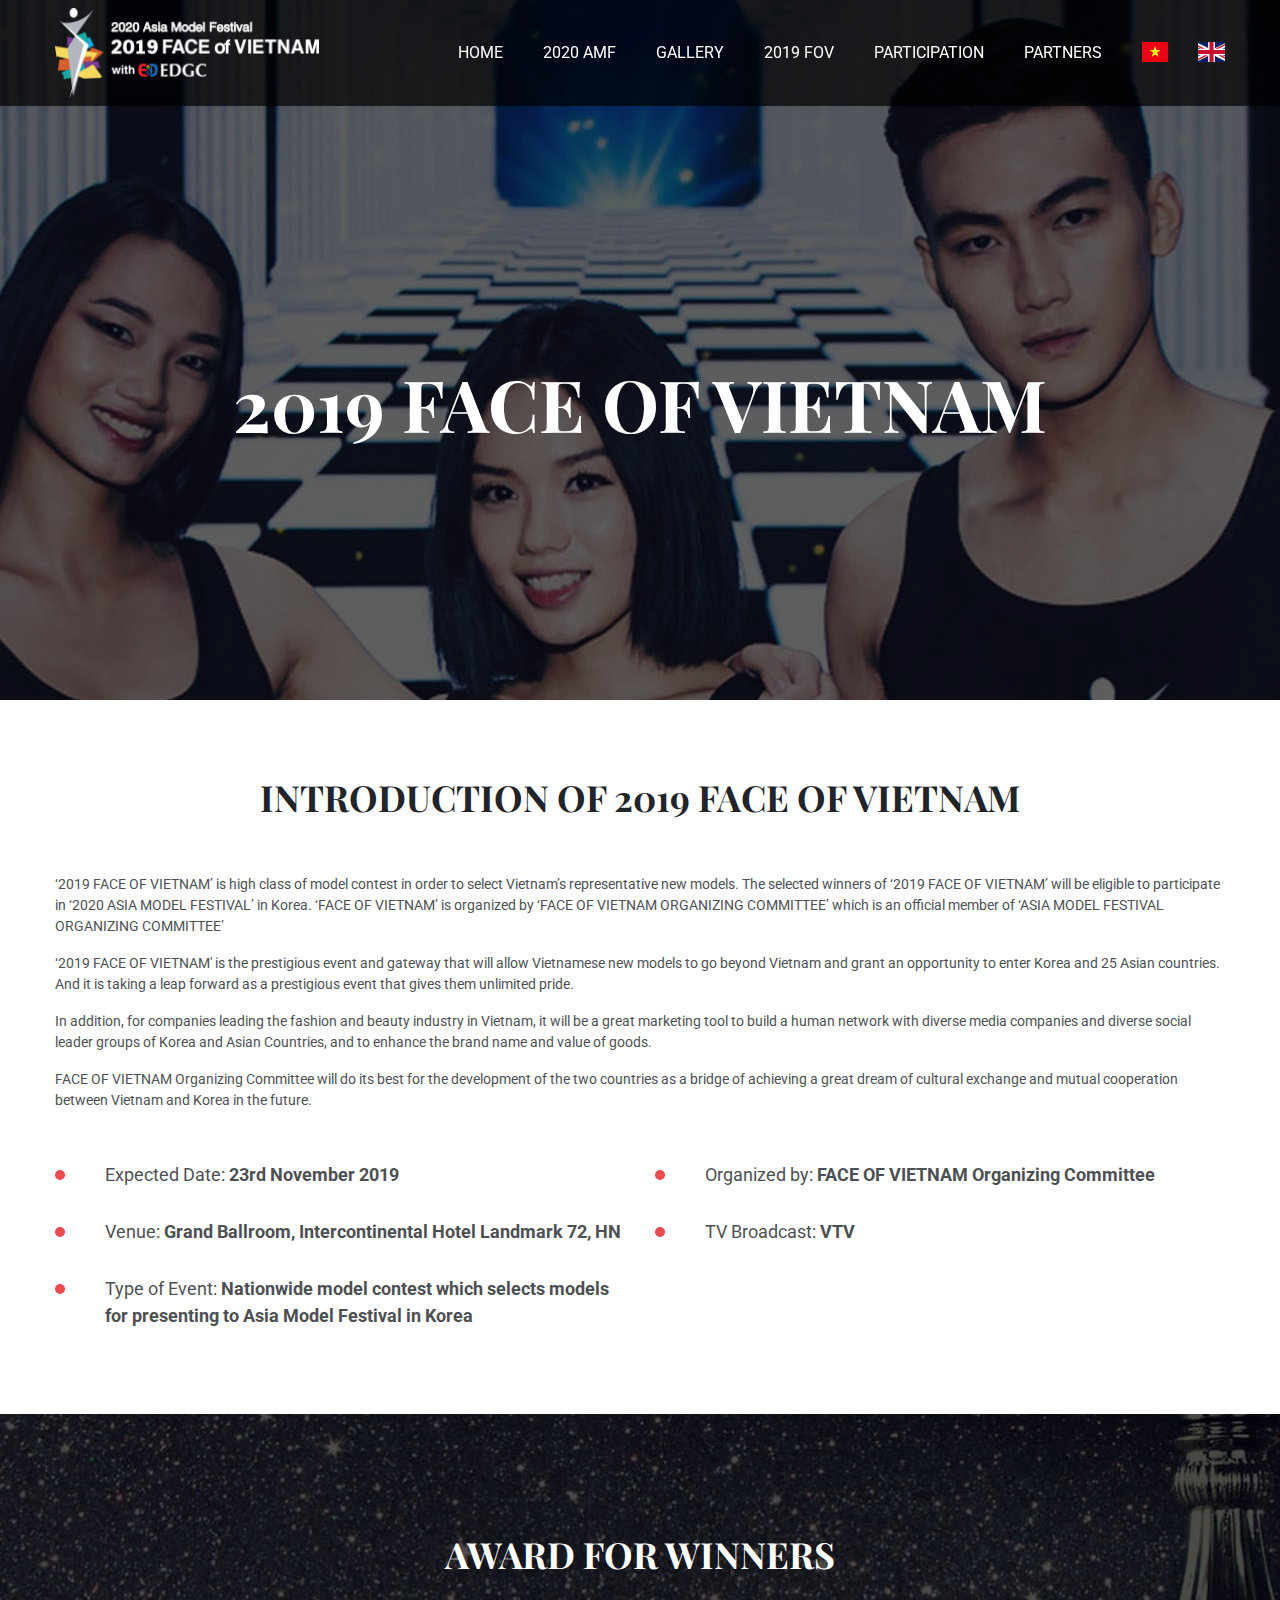
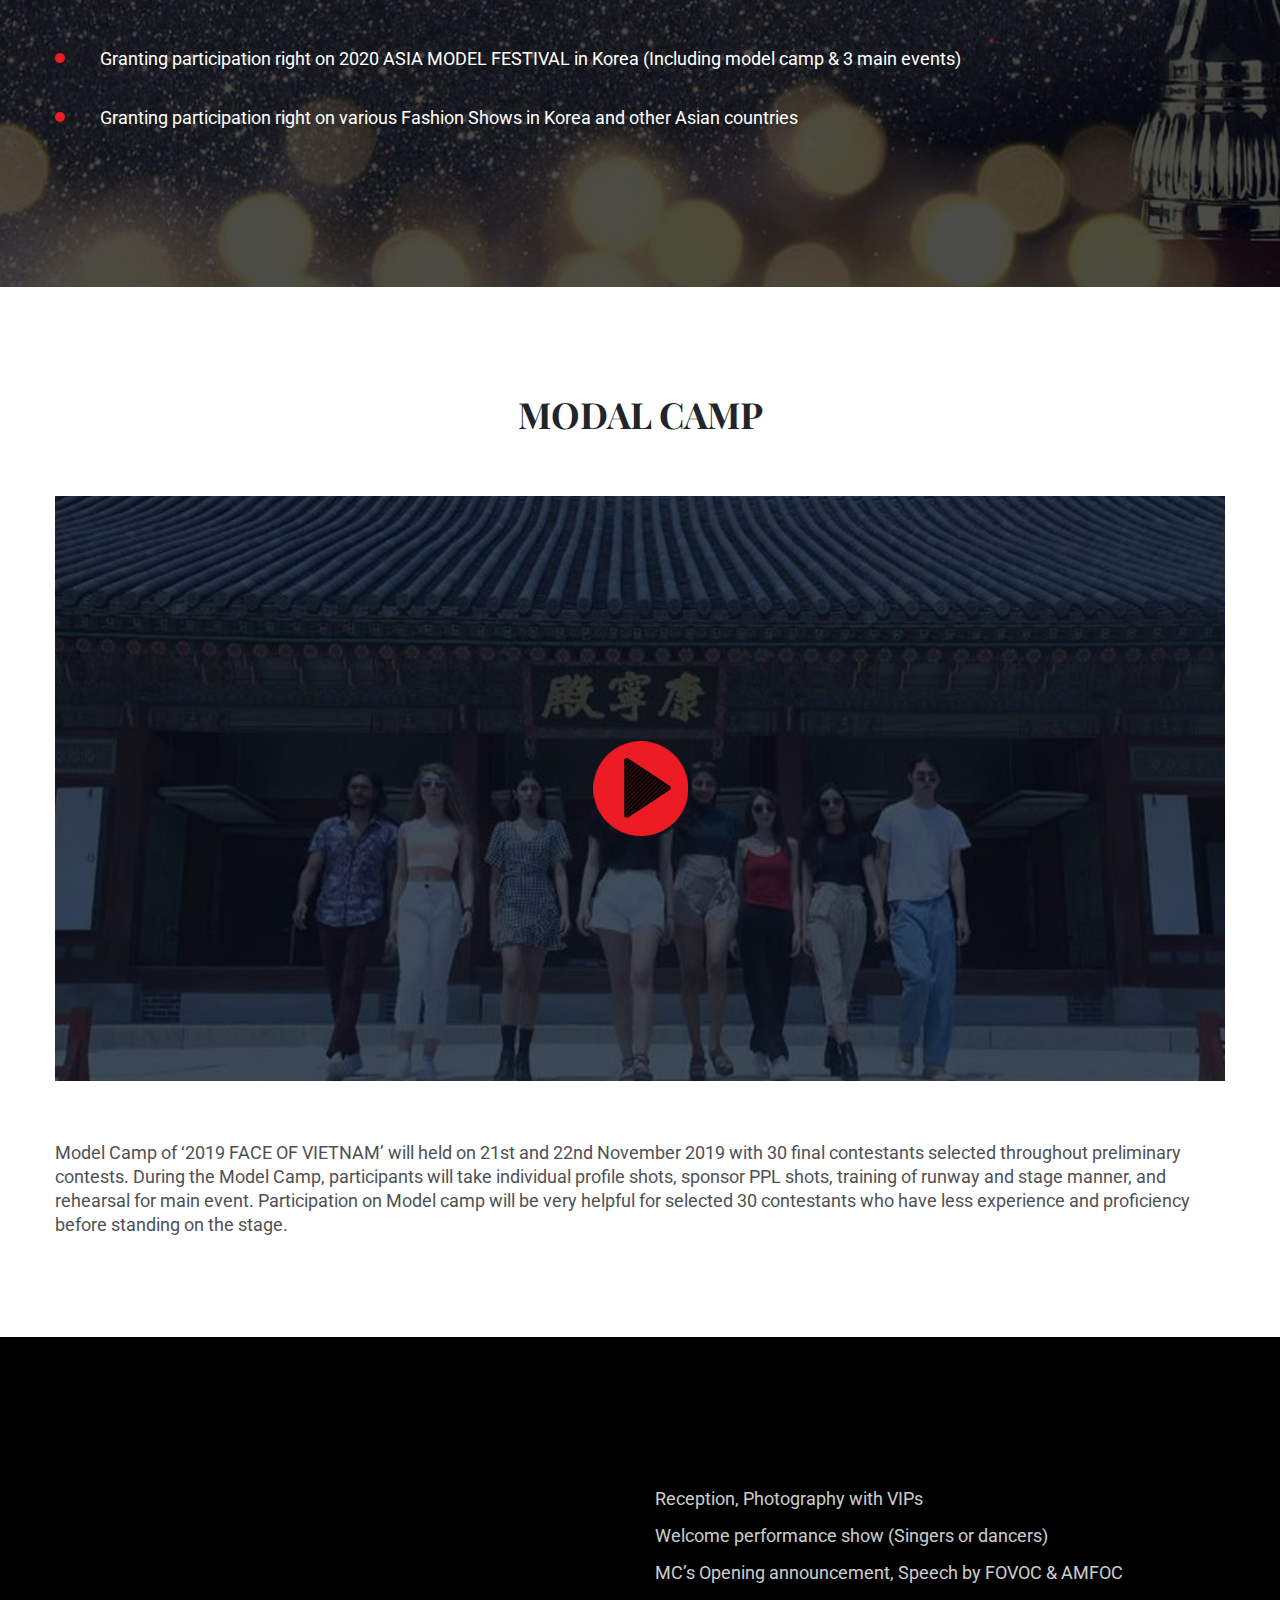
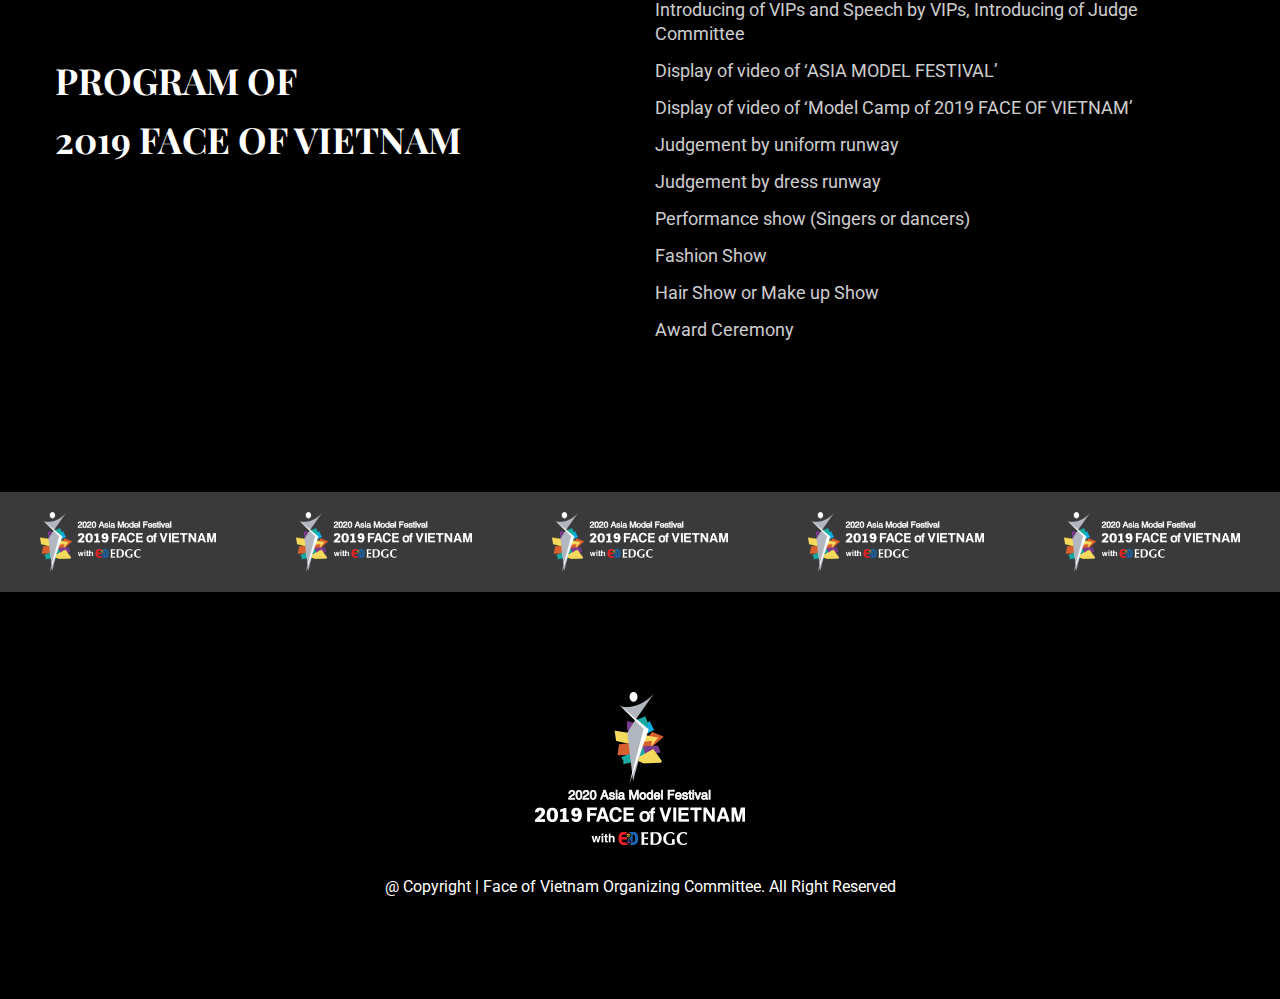
<file: dest/fov.html>
<!DOCTYPE html>
<html lang="vi">
    <head>
        <title>Title</title>
        <meta charset="utf-8" />
        <meta name="description" content="Description" />
        <meta name="viewport" content="width=device-width, initial-scale=1, maximum-scale=1, user-scalable=no" />
        <!-- vendor style-->
        <link rel="stylesheet" href="./vendor/font-awesome-4.7.0/css/font-awesome.min.css" />
        <link rel="stylesheet" href="./vendor/swiper/css/swiper.min.css" />
        <link rel="stylesheet" href="./vendor/fancybox/css/jquery.fancybox.min.css" />
        <!-- custom style-->
        <link rel="stylesheet" href="./css/style.css" />
    </head>
    <body>
        <div class="page-wrapper">
            <!-- header-->
            <header class="header">
                <div class="header__wrapper">
                    <div class="container">
                        <div class="header__inner"><a class="header__logo" href="./index.html"><img src="./images/logo.png" alt="" /></a>
                            <button class="header__btn btn btn-default js-navbar-open d-xl-none"><i class="fa fa-bars"></i></button>
                            <section class="navbar js-navbar">
                                <div class="navbar__backdrop js-navbar-close"></div>
                                <div class="navbar__wrapper">
                                    <div class="navbar__header"><a class="navbar__logo" href="./index.html"><img src="./images/logo.png" alt="" /></a>
                                        <button class="navbar__close js-navbar-close"></button>
                                    </div>
                                    <div class="navbar__body">
                                        <ul class="menu menu-root">
                                            <li class="menu-item"><a class="menu-link" href="./index.html">HOME</a>
                                            </li>
                                            <li class="menu-item"><a class="menu-link" href="./intro.html">2020 AMF</a>
                                            </li>
                                            <li class="menu-item"><a class="menu-link" href="./gallery.html">GALLERY</a>
                                            </li>
                                            <li class="menu-item"><a class="menu-link" href="./fov.html">2019 FOV</a>
                                            </li>
                                            <li class="menu-item"><a class="menu-link" href="./register.html">PARTICIPATION</a>
                                            </li>
                                            <li class="menu-item"><a class="menu-link js-menu-scroll" href="./index.html#partner" data-target="#partner">PARTNERS</a>
                                            </li>
                                        </ul>
                                        <div class="lang"><a class="lang__item" href="#!"><img src="./images/vn.svg" alt="" /></a><a class="lang__item" href="#!"><img src="./images/gb.svg" alt="" /></a></div>
                                    </div>
                                </div>
                            </section>
                        </div>
                    </div>
                </div>
            </header>
            <div class="page-content">
                <!-- main content-->
                <!-- banner-->
                <article class="banner-2"><img class="banner-2__bg" src="./images/banner-fov.jpg" alt="" />
                    <div class="container">
                        <h2 class="banner-2__title">2019 face of Vietnam</h2>
                    </div>
                </article>
                <!-- intro-->
                <section class="intro">
                    <div class="container">
                        <h2 class="intro__title-2">introduction of 2019 face of vietnam</h2>
                        <div class="intro__desc">
                            <p>‘2019 FACE OF VIETNAM’ is high class of model contest in order to select Vietnam’s representative new models. The selected winners of ‘2019 FACE OF VIETNAM’ will be eligible to participate in ‘2020 ASIA MODEL FESTIVAL’ in Korea. ‘FACE OF VIETNAM’ is organized by ‘FACE OF VIETNAM ORGANIZING COMMITTEE’ which is an official member of ‘ASIA MODEL FESTIVAL ORGANIZING COMMITTEE’</p>
                            <p>‘2019 FACE OF VIETNAM' is the prestigious event and gateway that will allow Vietnamese new models to go beyond Vietnam and grant an opportunity to enter Korea and 25 Asian countries. And it is taking a leap forward as a prestigious event that gives them unlimited pride.</p>
                            <p>In addition, for companies leading the fashion and beauty industry in Vietnam, it will be a great marketing tool to build a human network with diverse media companies and diverse social leader groups of Korea and Asian Countries, and to enhance the brand name and value of goods.</p>
                            <p>FACE OF VIETNAM Organizing Committee will do its best for the development of the two countries as a bridge of achieving a great dream of cultural exchange and mutual cooperation between Vietnam and Korea in the future.</p>
                            <ul>
                                <li>
                                    Expected Date:
                                    <span class="text-700">23rd November 2019</span>
                                </li>
                                <li>
                                    Organized by:
                                    <span class="text-700">FACE OF VIETNAM Organizing Committee</span>
                                </li>
                                <li>
                                    Venue:
                                    <span class="text-700">Grand Ballroom, Intercontinental Hotel Landmark 72, HN</span>
                                </li>
                                <li>
                                    TV Broadcast:
                                    <span class="text-700">VTV</span>
                                </li>
                                <li>
                                    Type of Event:
                                    <span class="text-700">Nationwide model contest which selects models for presenting to Asia Model Festival in Korea</span>
                                </li>
                            </ul>
                        </div>
                    </div>
                </section>
                <!-- award-->
                <section class="award"><img class="award__bg" src="./images/award-bg.jpg" alt="">
                    <div class="container">
                        <h2 class="award__title">AWARD FOR WINNERS</h2>
                        <div class="award__content">
                            <ul>
                                <li>Granting participation right on 2020 ASIA MODEL FESTIVAL in Korea (Including model camp & 3 main events)</li>
                                <li>Granting participation right on various Fashion Shows in Korea and other Asian countries</li>
                            </ul>
                        </div>
                    </div>
                </section>
                <!-- modal camp-->
                <section class="modal-camp">
                    <div class="container">
                        <h2 class="modal-camp__title">Modal camp</h2>
                        <div class="mb-60">
                            <div class="video">
                                <div class="video__frame"><img src="./images/video-img-2.jpg" alt="" /></div><a class="video__overlay" href="https://www.youtube.com/watch?v=vjBCrrtOLzQ" data-fancybox="data-fancybox">
                                    <div class="text-center"><img class="video__icon" src="./images/icon-play.png" alt="" /></div>
                                </a>
                            </div>
                        </div>
                        <div class="modal-camp__content">
                            <p>Model Camp of ‘2019 FACE OF VIETNAM’ will held on 21st and 22nd November 2019 with 30 final contestants selected throughout preliminary contests. During the Model Camp, participants will take individual profile shots, sponsor PPL shots, training of runway and stage manner, and rehearsal for main event. Participation on Model camp will be very helpful for selected 30 contestants who have less experience and proficiency before standing on the stage.</p>
                        </div>
                    </div>
                </section>
                <!-- program-->
                <section class="program">
                    <div class="container">
                        <div class="row align-items-center">
                            <div class="col-lg-6 py-30">
                                <h2 class="program__title">PROGRAM of<br>2019 FACE OF VIETNAM</h2>
                            </div>
                            <div class="col-lg-6 py-30">
                                <div class="program__content">
                                    <p>Reception, Photography with VIPs</p>
                                    <p>Welcome performance show (Singers or dancers)</p>
                                    <p>MC’s Opening announcement, Speech by FOVOC & AMFOC</p>
                                    <p>Introducing of VIPs and Speech by VIPs, Introducing of Judge Committee</p>
                                    <p>Display of video of ‘ASIA MODEL FESTIVAL’</p>
                                    <p>Display of video of ‘Model Camp of 2019 FACE OF VIETNAM’</p>
                                    <p>Judgement by uniform runway</p>
                                    <p>Judgement by dress runway</p>
                                    <p>Performance show (Singers or dancers)</p>
                                    <p>Fashion Show</p>
                                    <p>Hair Show or Make up Show</p>
                                    <p>Award Ceremony</p>
                                </div>
                            </div>
                        </div>
                    </div>
                </section>
                <!-- logo slider-->
                <section>
                    <div class="logo-slider">
                        <div class="swiper-container">
                            <div class="swiper-wrapper">
                                <div class="swiper-slide"><a class="logo-slider__item" href="#!"><img src="./images/logo.png" alt="" /></a>
                                </div>
                                <div class="swiper-slide"><a class="logo-slider__item" href="#!"><img src="./images/logo.png" alt="" /></a>
                                </div>
                                <div class="swiper-slide"><a class="logo-slider__item" href="#!"><img src="./images/logo.png" alt="" /></a>
                                </div>
                                <div class="swiper-slide"><a class="logo-slider__item" href="#!"><img src="./images/logo.png" alt="" /></a>
                                </div>
                                <div class="swiper-slide"><a class="logo-slider__item" href="#!"><img src="./images/logo.png" alt="" /></a>
                                </div>
                            </div>
                        </div>
                    </div>
                </section>
            </div>
            <!-- footer-->
            <footer class="footer">
                <div class="container">
                    <div class="d-flex justify-content-center mb-30"><a class="footer__logo" href="./index.html"><img src="./images/logo-2.png" alt="" /></a></div>
                    <div class="footer__copyright">@ Copyright | Face of Vietnam Organizing Committee. All Right Reserved</div>
                </div>
            </footer>
            <!-- javascript library-->
            <!-- vendor script-->
            <script src="./vendor/jquery/jquery-3.3.1.min.js"></script>
            <script src="./vendor/popper/popper.min.js"></script>
            <script src="./vendor/bootstrap/js/bootstrap.min.js"></script>
            <script src="./vendor/swiper/js/swiper.min.js"></script>
            <script src="./vendor/fancybox/js/jquery.fancybox.min.js"></script>
            <!-- custom script-->
            <script src="./js/globals.js"></script>
        </div>
    </body>
</html>
</file>
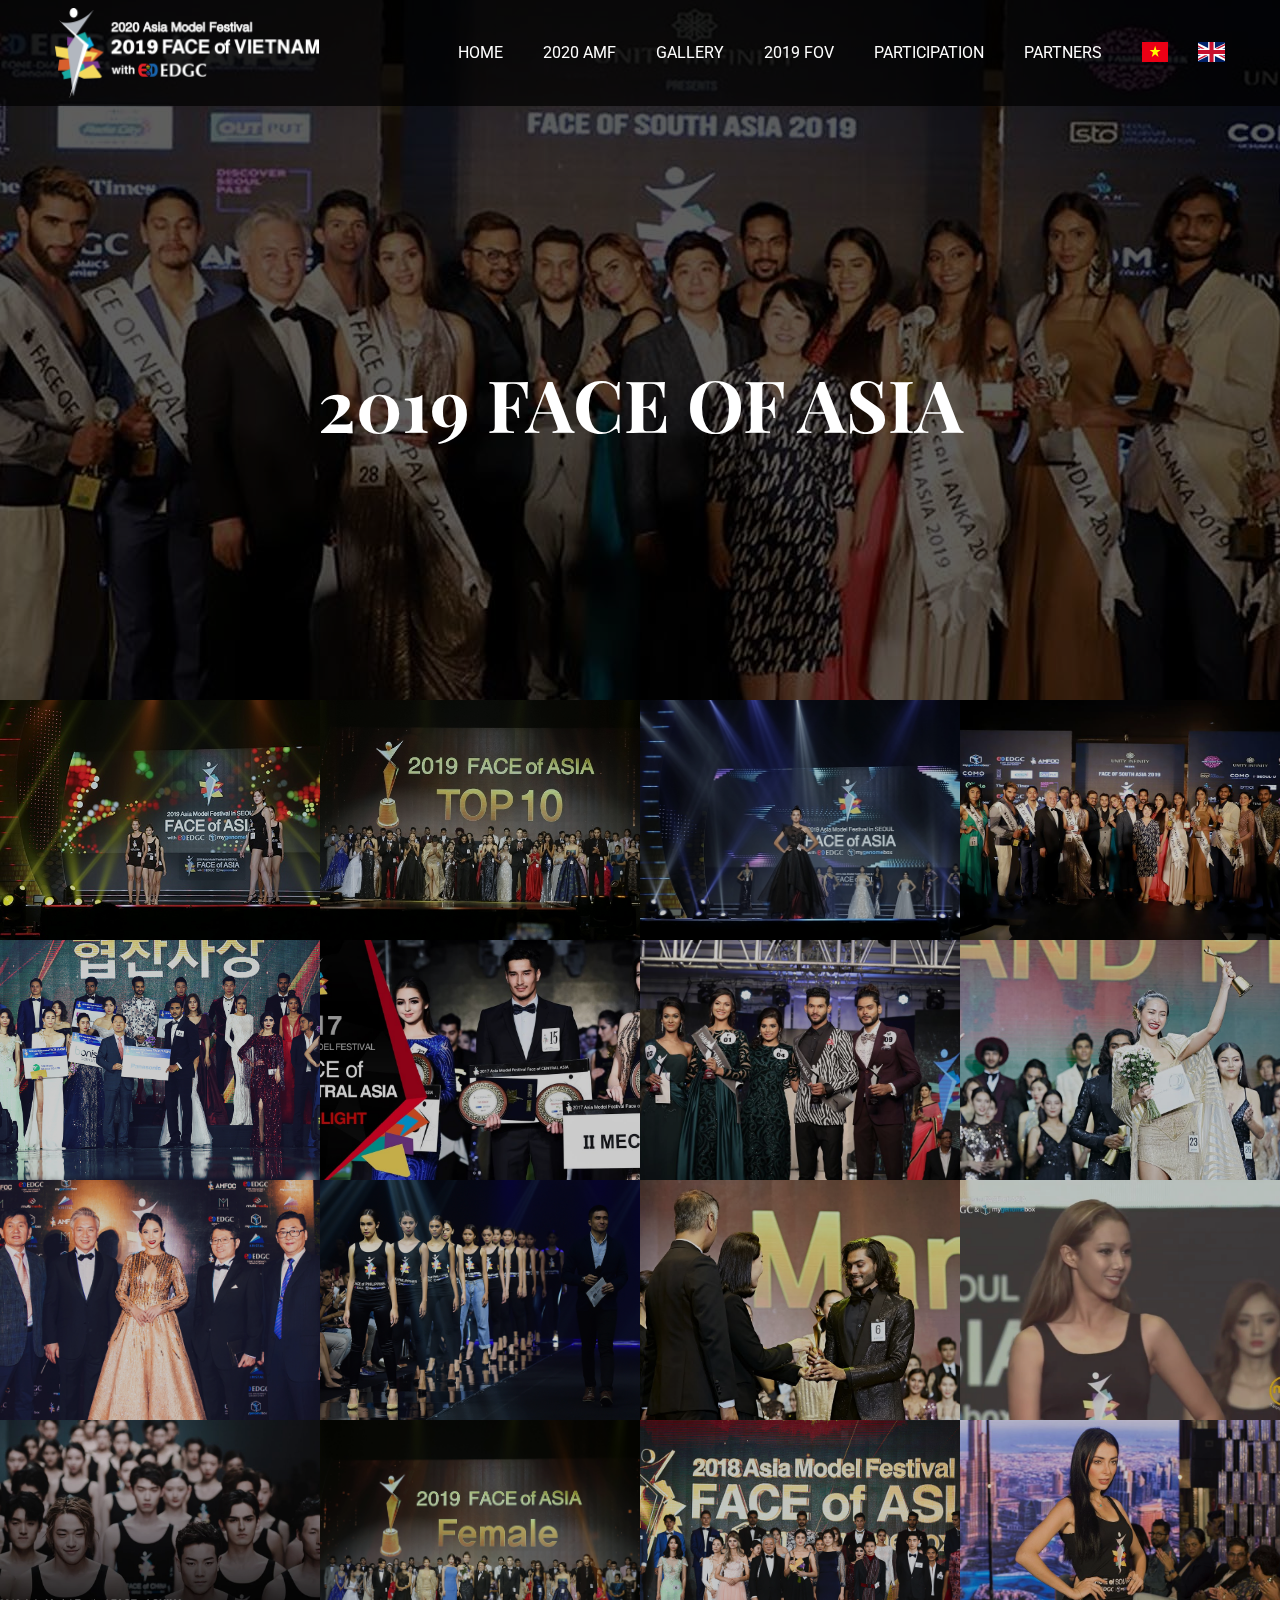
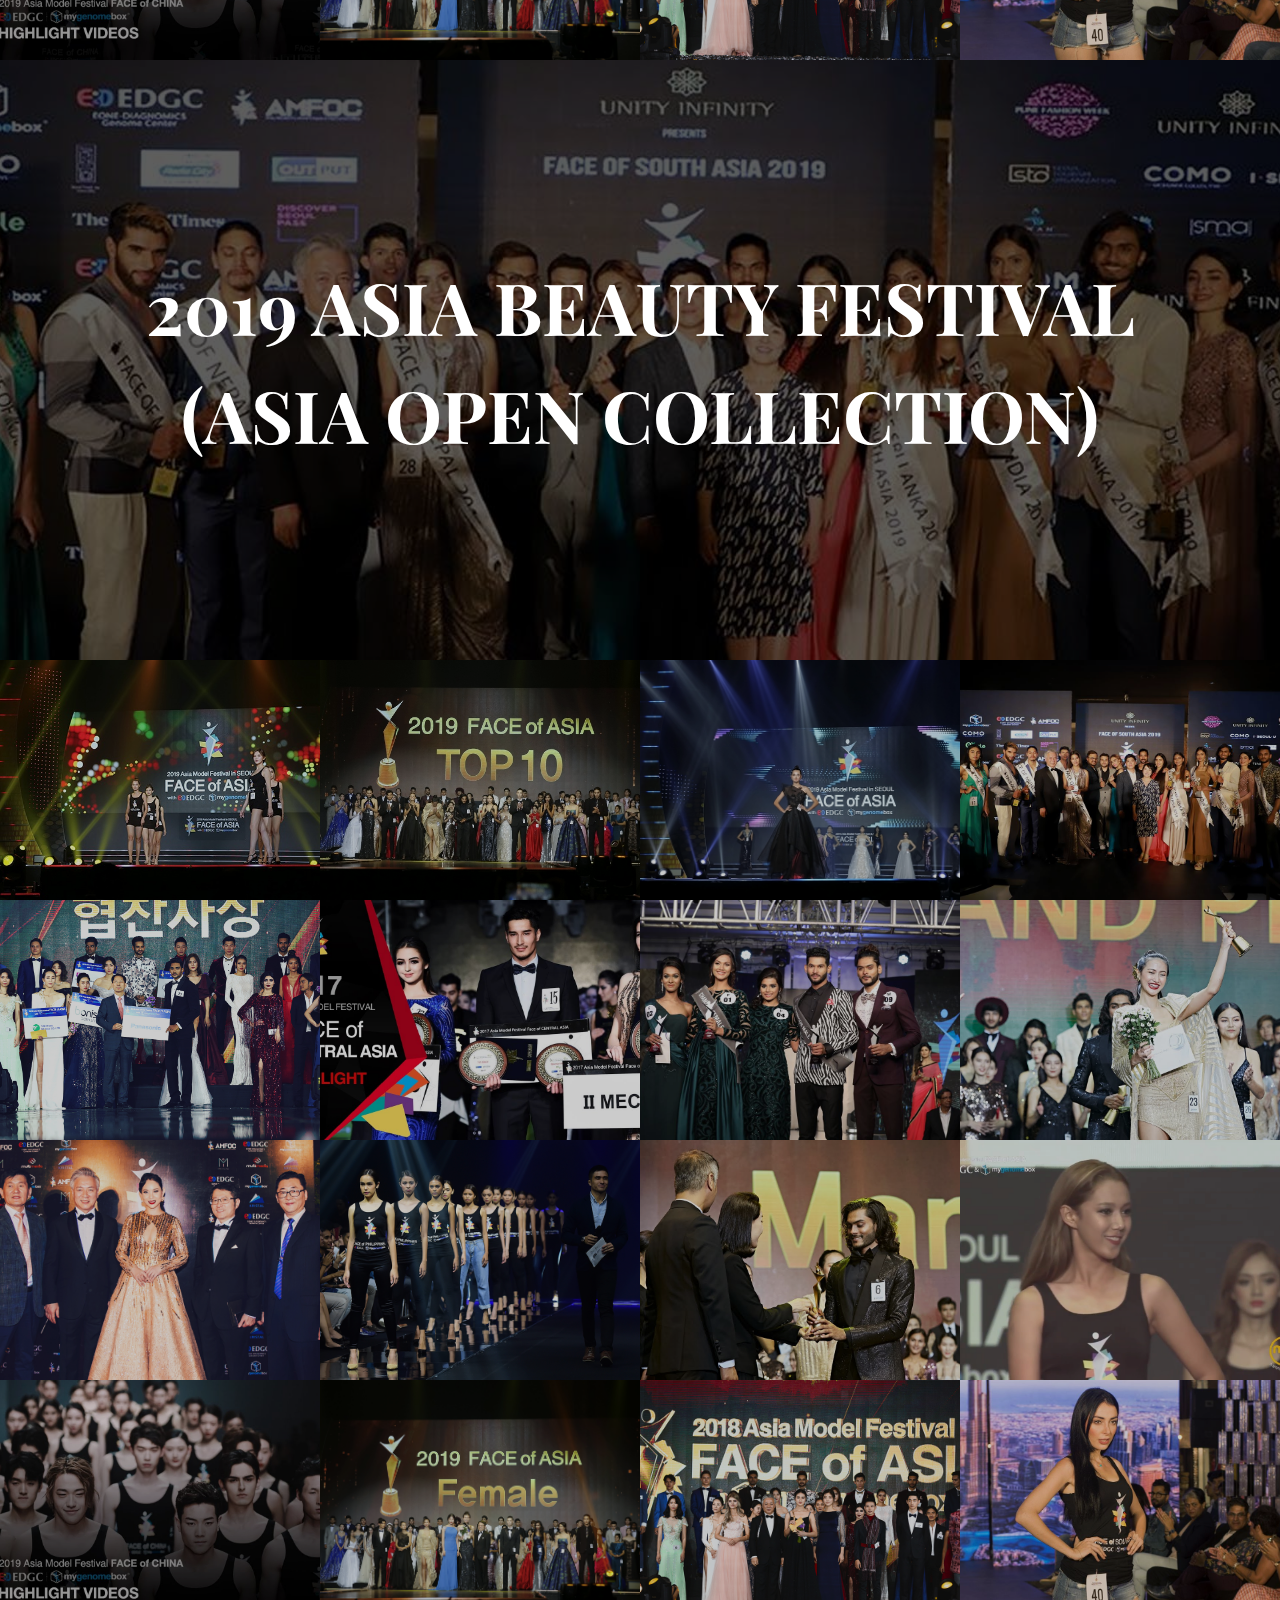
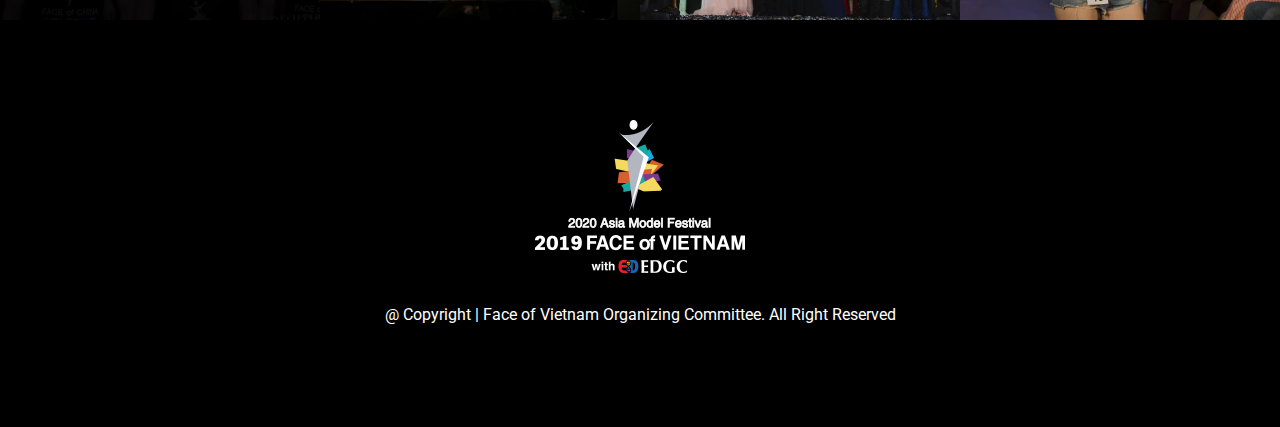
<file: dest/gallery.html>
<!DOCTYPE html>
<html lang="vi">
    <head>
        <title>Title</title>
        <meta charset="utf-8" />
        <meta name="description" content="Description" />
        <meta name="viewport" content="width=device-width, initial-scale=1, maximum-scale=1, user-scalable=no" />
        <!-- vendor style-->
        <link rel="stylesheet" href="./vendor/font-awesome-4.7.0/css/font-awesome.min.css" />
        <link rel="stylesheet" href="./vendor/swiper/css/swiper.min.css" />
        <link rel="stylesheet" href="./vendor/fancybox/css/jquery.fancybox.min.css" />
        <!-- custom style-->
        <link rel="stylesheet" href="./css/style.css" />
    </head>
    <body>
        <div class="page-wrapper">
            <!-- header-->
            <header class="header">
                <div class="header__wrapper">
                    <div class="container">
                        <div class="header__inner"><a class="header__logo" href="./index.html"><img src="./images/logo.png" alt="" /></a>
                            <button class="header__btn btn btn-default js-navbar-open d-xl-none"><i class="fa fa-bars"></i></button>
                            <section class="navbar js-navbar">
                                <div class="navbar__backdrop js-navbar-close"></div>
                                <div class="navbar__wrapper">
                                    <div class="navbar__header"><a class="navbar__logo" href="./index.html"><img src="./images/logo.png" alt="" /></a>
                                        <button class="navbar__close js-navbar-close"></button>
                                    </div>
                                    <div class="navbar__body">
                                        <ul class="menu menu-root">
                                            <li class="menu-item"><a class="menu-link" href="./index.html">HOME</a>
                                            </li>
                                            <li class="menu-item"><a class="menu-link" href="./intro.html">2020 AMF</a>
                                            </li>
                                            <li class="menu-item"><a class="menu-link" href="./gallery.html">GALLERY</a>
                                            </li>
                                            <li class="menu-item"><a class="menu-link" href="./fov.html">2019 FOV</a>
                                            </li>
                                            <li class="menu-item"><a class="menu-link" href="./register.html">PARTICIPATION</a>
                                            </li>
                                            <li class="menu-item"><a class="menu-link js-menu-scroll" href="./index.html#partner" data-target="#partner">PARTNERS</a>
                                            </li>
                                        </ul>
                                        <div class="lang"><a class="lang__item" href="#!"><img src="./images/vn.svg" alt="" /></a><a class="lang__item" href="#!"><img src="./images/gb.svg" alt="" /></a></div>
                                    </div>
                                </div>
                            </section>
                        </div>
                    </div>
                </div>
            </header>
            <div class="page-content">
                <!-- main content-->
                <!-- banner-->
                <article class="banner-2"><img class="banner-2__bg" src="./images/banner-gallery.jpg" alt="" />
                    <div class="container">
                        <h2 class="banner-2__title">2019 FACE OF ASIA</h2>
                    </div>
                </article>
                <!-- Gallery-->
                <section class="gallery">
                    <div class="gallery__col">
                        <div class="gallery__item"><img src="./images/gallery/gallery-1.jpg" alt="" /></div><a class="gallery__overlay" href="./images/gallery/gallery-1.jpg" data-fancybox="data-fancybox"><img src="./images/gallery/gallery-1.jpg" alt="" /></a>
                    </div>
                    <div class="gallery__col">
                        <div class="gallery__item"><img src="./images/gallery/gallery-2.jpg" alt="" /></div><a class="gallery__overlay" href="./images/gallery/gallery-2.jpg" data-fancybox="data-fancybox"><img src="./images/gallery/gallery-2.jpg" alt="" /></a>
                    </div>
                    <div class="gallery__col">
                        <div class="gallery__item"><img src="./images/gallery/gallery-3.jpg" alt="" /></div><a class="gallery__overlay" href="./images/gallery/gallery-3.jpg" data-fancybox="data-fancybox"><img src="./images/gallery/gallery-3.jpg" alt="" /></a>
                    </div>
                    <div class="gallery__col">
                        <div class="gallery__item"><img src="./images/gallery/gallery-4.jpg" alt="" /></div><a class="gallery__overlay" href="./images/gallery/gallery-4.jpg" data-fancybox="data-fancybox"><img src="./images/gallery/gallery-4.jpg" alt="" /></a>
                    </div>
                    <div class="gallery__col">
                        <div class="gallery__item"><img src="./images/gallery/gallery-5.jpg" alt="" /></div><a class="gallery__overlay" href="./images/gallery/gallery-5.jpg" data-fancybox="data-fancybox"><img src="./images/gallery/gallery-5.jpg" alt="" /></a>
                    </div>
                    <div class="gallery__col">
                        <div class="gallery__item"><img src="./images/gallery/gallery-6.jpg" alt="" /></div><a class="gallery__overlay" href="./images/gallery/gallery-6.jpg" data-fancybox="data-fancybox"><img src="./images/gallery/gallery-6.jpg" alt="" /></a>
                    </div>
                    <div class="gallery__col">
                        <div class="gallery__item"><img src="./images/gallery/gallery-7.jpg" alt="" /></div><a class="gallery__overlay" href="./images/gallery/gallery-7.jpg" data-fancybox="data-fancybox"><img src="./images/gallery/gallery-7.jpg" alt="" /></a>
                    </div>
                    <div class="gallery__col">
                        <div class="gallery__item"><img src="./images/gallery/gallery-8.jpg" alt="" /></div><a class="gallery__overlay" href="./images/gallery/gallery-8.jpg" data-fancybox="data-fancybox"><img src="./images/gallery/gallery-8.jpg" alt="" /></a>
                    </div>
                    <div class="gallery__col">
                        <div class="gallery__item"><img src="./images/gallery/gallery-9.jpg" alt="" /></div><a class="gallery__overlay" href="./images/gallery/gallery-9.jpg" data-fancybox="data-fancybox"><img src="./images/gallery/gallery-9.jpg" alt="" /></a>
                    </div>
                    <div class="gallery__col">
                        <div class="gallery__item"><img src="./images/gallery/gallery-10.jpg" alt="" /></div><a class="gallery__overlay" href="./images/gallery/gallery-10.jpg" data-fancybox="data-fancybox"><img src="./images/gallery/gallery-10.jpg" alt="" /></a>
                    </div>
                    <div class="gallery__col">
                        <div class="gallery__item"><img src="./images/gallery/gallery-11.jpg" alt="" /></div><a class="gallery__overlay" href="./images/gallery/gallery-11.jpg" data-fancybox="data-fancybox"><img src="./images/gallery/gallery-11.jpg" alt="" /></a>
                    </div>
                    <div class="gallery__col">
                        <div class="gallery__item"><img src="./images/gallery/gallery-12.jpg" alt="" /></div><a class="gallery__overlay" href="./images/gallery/gallery-12.jpg" data-fancybox="data-fancybox"><img src="./images/gallery/gallery-12.jpg" alt="" /></a>
                    </div>
                    <div class="gallery__col">
                        <div class="gallery__item"><img src="./images/gallery/gallery-13.jpg" alt="" /></div><a class="gallery__overlay" href="./images/gallery/gallery-13.jpg" data-fancybox="data-fancybox"><img src="./images/gallery/gallery-13.jpg" alt="" /></a>
                    </div>
                    <div class="gallery__col">
                        <div class="gallery__item"><img src="./images/gallery/gallery-14.jpg" alt="" /></div><a class="gallery__overlay" href="./images/gallery/gallery-14.jpg" data-fancybox="data-fancybox"><img src="./images/gallery/gallery-14.jpg" alt="" /></a>
                    </div>
                    <div class="gallery__col">
                        <div class="gallery__item"><img src="./images/gallery/gallery-15.jpg" alt="" /></div><a class="gallery__overlay" href="./images/gallery/gallery-15.jpg" data-fancybox="data-fancybox"><img src="./images/gallery/gallery-15.jpg" alt="" /></a>
                    </div>
                    <div class="gallery__col">
                        <div class="gallery__item"><img src="./images/gallery/gallery-16.jpg" alt="" /></div><a class="gallery__overlay" href="./images/gallery/gallery-16.jpg" data-fancybox="data-fancybox"><img src="./images/gallery/gallery-16.jpg" alt="" /></a>
                    </div>
                </section>
                <article class="banner-2 banner-2--custom"><img class="banner-2__bg" src="./images/banner-gallery.jpg" alt="">
                    <div class="container">
                        <h2 class="banner-2__title">2019 ASIA beauty festival<br>(ASIA OPEN COLLECTION)</h2>
                    </div>
                </article>
                <!-- Gallery-->
                <section class="gallery">
                    <div class="gallery__col">
                        <div class="gallery__item"><img src="./images/gallery/gallery-1.jpg" alt="" /></div><a class="gallery__overlay" href="./images/gallery/gallery-1.jpg" data-fancybox="data-fancybox"><img src="./images/gallery/gallery-1.jpg" alt="" /></a>
                    </div>
                    <div class="gallery__col">
                        <div class="gallery__item"><img src="./images/gallery/gallery-2.jpg" alt="" /></div><a class="gallery__overlay" href="./images/gallery/gallery-2.jpg" data-fancybox="data-fancybox"><img src="./images/gallery/gallery-2.jpg" alt="" /></a>
                    </div>
                    <div class="gallery__col">
                        <div class="gallery__item"><img src="./images/gallery/gallery-3.jpg" alt="" /></div><a class="gallery__overlay" href="./images/gallery/gallery-3.jpg" data-fancybox="data-fancybox"><img src="./images/gallery/gallery-3.jpg" alt="" /></a>
                    </div>
                    <div class="gallery__col">
                        <div class="gallery__item"><img src="./images/gallery/gallery-4.jpg" alt="" /></div><a class="gallery__overlay" href="./images/gallery/gallery-4.jpg" data-fancybox="data-fancybox"><img src="./images/gallery/gallery-4.jpg" alt="" /></a>
                    </div>
                    <div class="gallery__col">
                        <div class="gallery__item"><img src="./images/gallery/gallery-5.jpg" alt="" /></div><a class="gallery__overlay" href="./images/gallery/gallery-5.jpg" data-fancybox="data-fancybox"><img src="./images/gallery/gallery-5.jpg" alt="" /></a>
                    </div>
                    <div class="gallery__col">
                        <div class="gallery__item"><img src="./images/gallery/gallery-6.jpg" alt="" /></div><a class="gallery__overlay" href="./images/gallery/gallery-6.jpg" data-fancybox="data-fancybox"><img src="./images/gallery/gallery-6.jpg" alt="" /></a>
                    </div>
                    <div class="gallery__col">
                        <div class="gallery__item"><img src="./images/gallery/gallery-7.jpg" alt="" /></div><a class="gallery__overlay" href="./images/gallery/gallery-7.jpg" data-fancybox="data-fancybox"><img src="./images/gallery/gallery-7.jpg" alt="" /></a>
                    </div>
                    <div class="gallery__col">
                        <div class="gallery__item"><img src="./images/gallery/gallery-8.jpg" alt="" /></div><a class="gallery__overlay" href="./images/gallery/gallery-8.jpg" data-fancybox="data-fancybox"><img src="./images/gallery/gallery-8.jpg" alt="" /></a>
                    </div>
                    <div class="gallery__col">
                        <div class="gallery__item"><img src="./images/gallery/gallery-9.jpg" alt="" /></div><a class="gallery__overlay" href="./images/gallery/gallery-9.jpg" data-fancybox="data-fancybox"><img src="./images/gallery/gallery-9.jpg" alt="" /></a>
                    </div>
                    <div class="gallery__col">
                        <div class="gallery__item"><img src="./images/gallery/gallery-10.jpg" alt="" /></div><a class="gallery__overlay" href="./images/gallery/gallery-10.jpg" data-fancybox="data-fancybox"><img src="./images/gallery/gallery-10.jpg" alt="" /></a>
                    </div>
                    <div class="gallery__col">
                        <div class="gallery__item"><img src="./images/gallery/gallery-11.jpg" alt="" /></div><a class="gallery__overlay" href="./images/gallery/gallery-11.jpg" data-fancybox="data-fancybox"><img src="./images/gallery/gallery-11.jpg" alt="" /></a>
                    </div>
                    <div class="gallery__col">
                        <div class="gallery__item"><img src="./images/gallery/gallery-12.jpg" alt="" /></div><a class="gallery__overlay" href="./images/gallery/gallery-12.jpg" data-fancybox="data-fancybox"><img src="./images/gallery/gallery-12.jpg" alt="" /></a>
                    </div>
                    <div class="gallery__col">
                        <div class="gallery__item"><img src="./images/gallery/gallery-13.jpg" alt="" /></div><a class="gallery__overlay" href="./images/gallery/gallery-13.jpg" data-fancybox="data-fancybox"><img src="./images/gallery/gallery-13.jpg" alt="" /></a>
                    </div>
                    <div class="gallery__col">
                        <div class="gallery__item"><img src="./images/gallery/gallery-14.jpg" alt="" /></div><a class="gallery__overlay" href="./images/gallery/gallery-14.jpg" data-fancybox="data-fancybox"><img src="./images/gallery/gallery-14.jpg" alt="" /></a>
                    </div>
                    <div class="gallery__col">
                        <div class="gallery__item"><img src="./images/gallery/gallery-15.jpg" alt="" /></div><a class="gallery__overlay" href="./images/gallery/gallery-15.jpg" data-fancybox="data-fancybox"><img src="./images/gallery/gallery-15.jpg" alt="" /></a>
                    </div>
                    <div class="gallery__col">
                        <div class="gallery__item"><img src="./images/gallery/gallery-16.jpg" alt="" /></div><a class="gallery__overlay" href="./images/gallery/gallery-16.jpg" data-fancybox="data-fancybox"><img src="./images/gallery/gallery-16.jpg" alt="" /></a>
                    </div>
                </section>
            </div>
            <!-- footer-->
            <footer class="footer">
                <div class="container">
                    <div class="d-flex justify-content-center mb-30"><a class="footer__logo" href="./index.html"><img src="./images/logo-2.png" alt="" /></a></div>
                    <div class="footer__copyright">@ Copyright | Face of Vietnam Organizing Committee. All Right Reserved</div>
                </div>
            </footer>
            <!-- javascript library-->
            <!-- vendor script-->
            <script src="./vendor/jquery/jquery-3.3.1.min.js"></script>
            <script src="./vendor/popper/popper.min.js"></script>
            <script src="./vendor/bootstrap/js/bootstrap.min.js"></script>
            <script src="./vendor/swiper/js/swiper.min.js"></script>
            <script src="./vendor/fancybox/js/jquery.fancybox.min.js"></script>
            <!-- custom script-->
            <script src="./js/globals.js"></script>
        </div>
    </body>
</html>
</file>
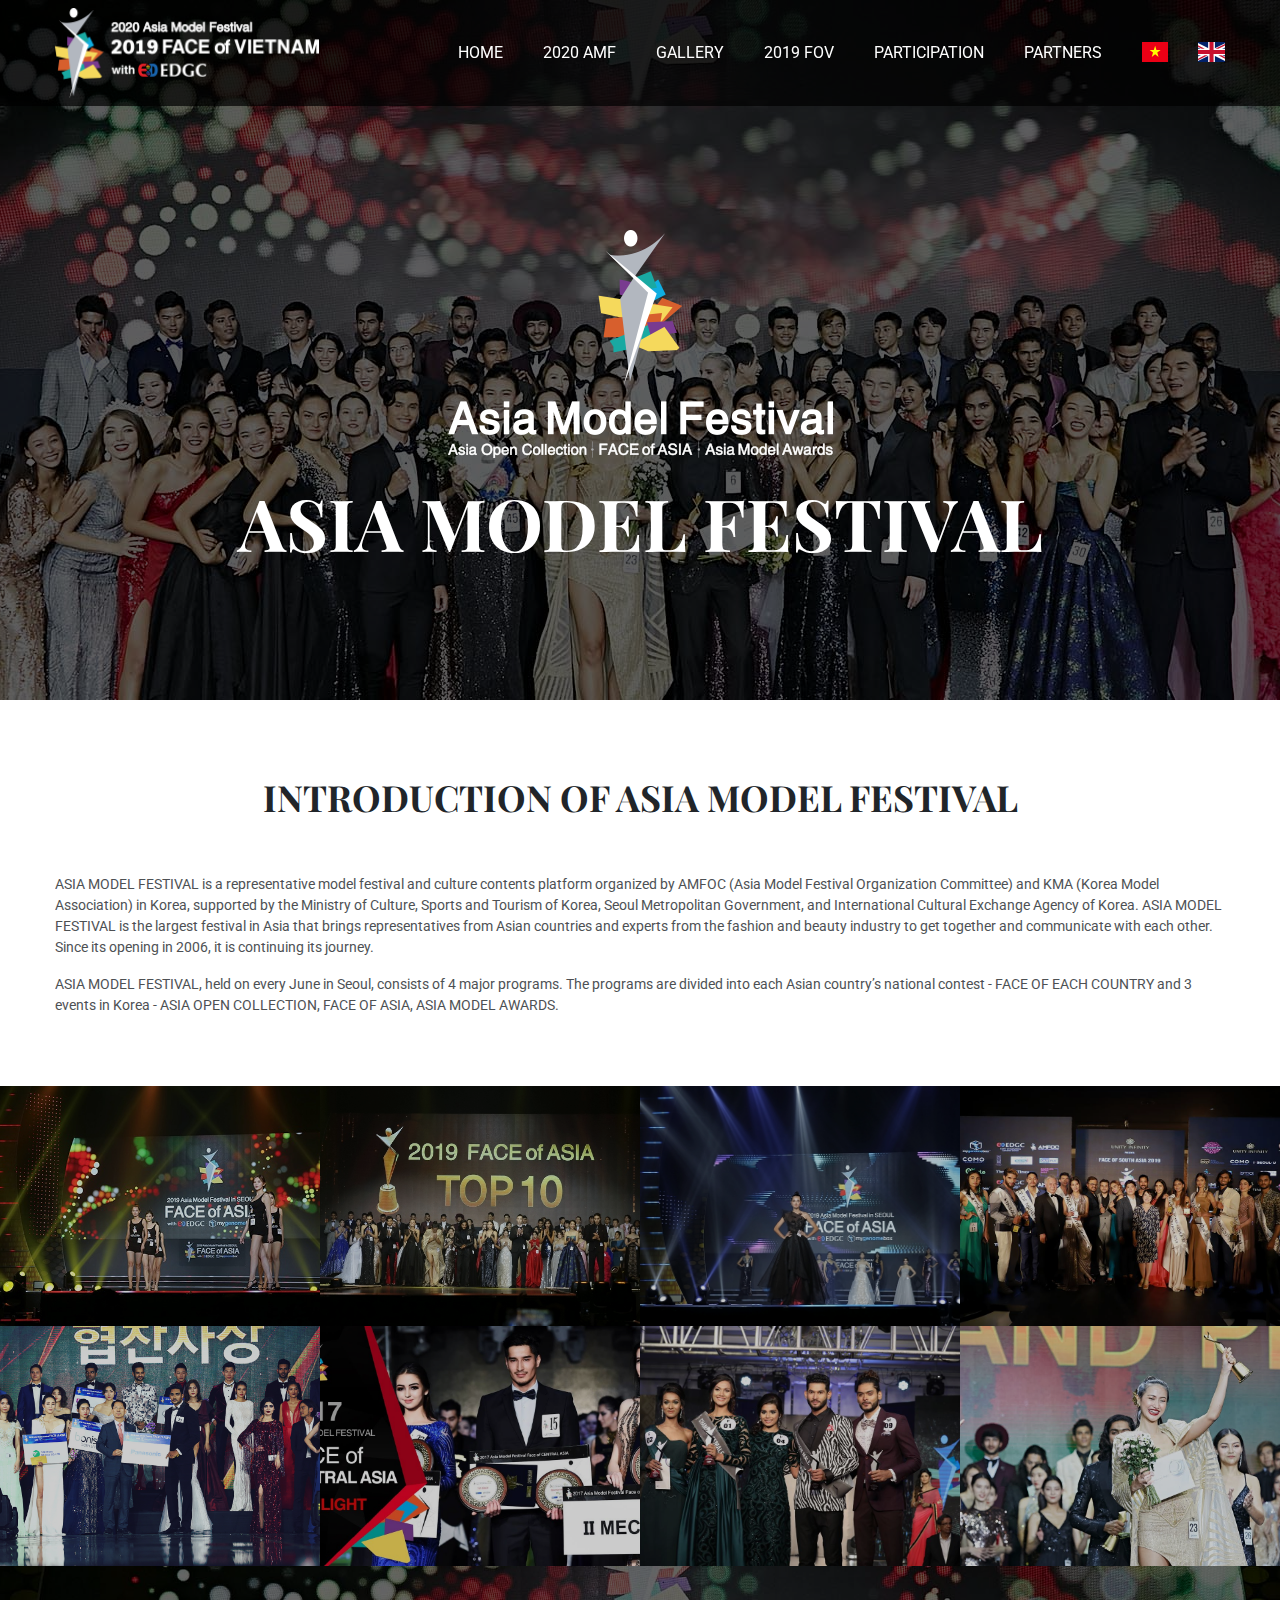
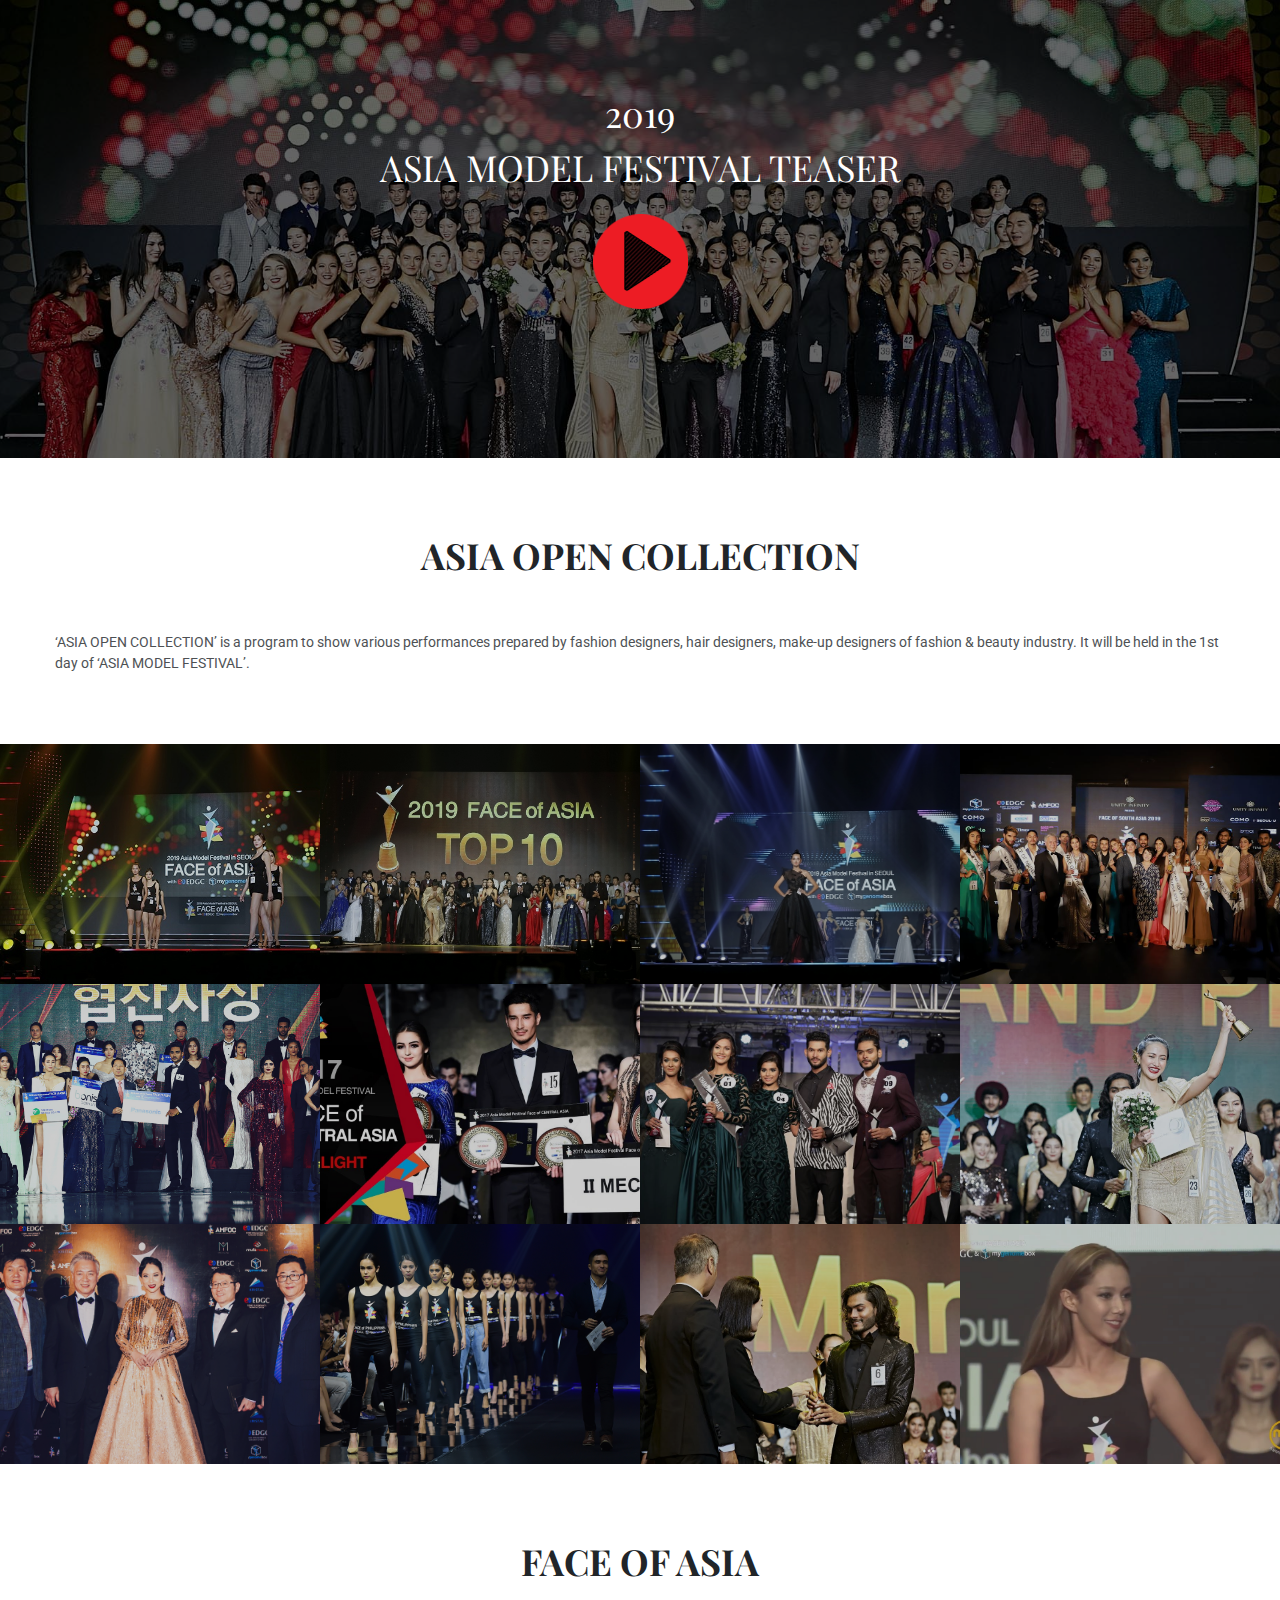
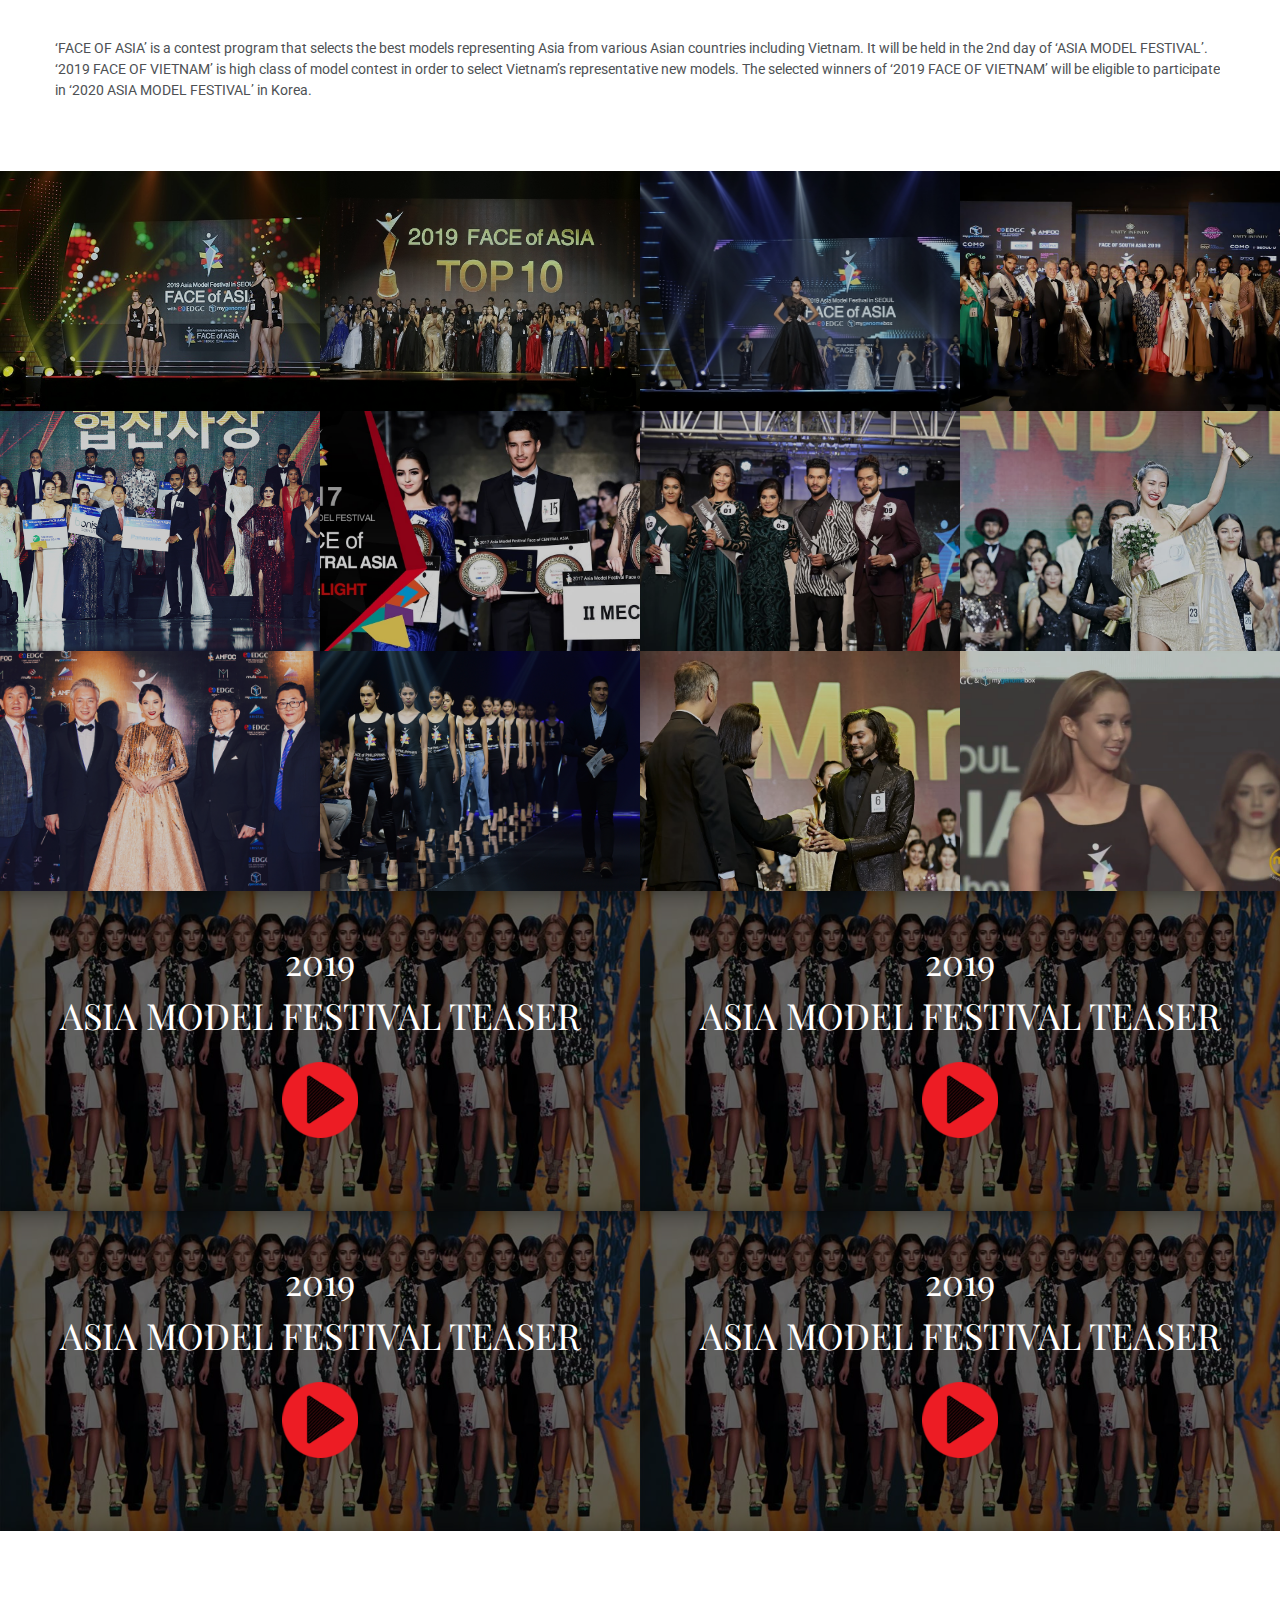
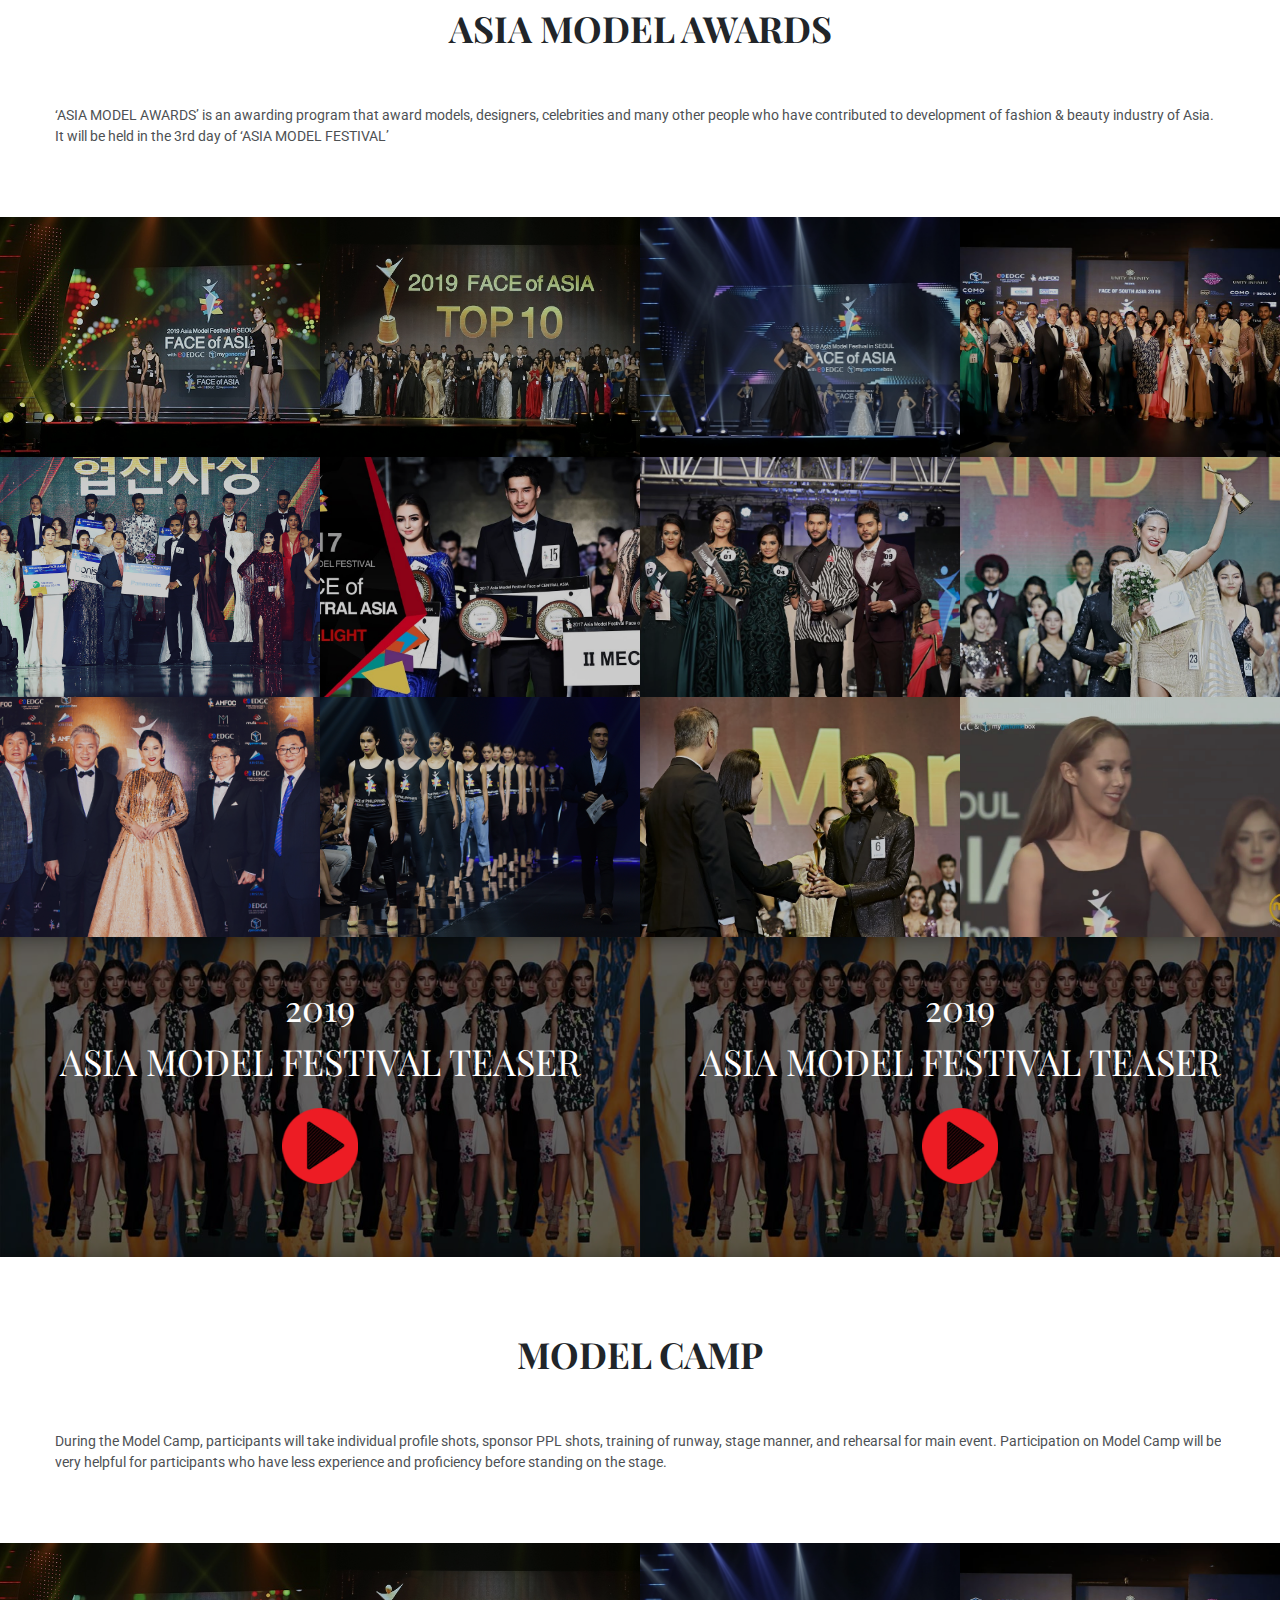
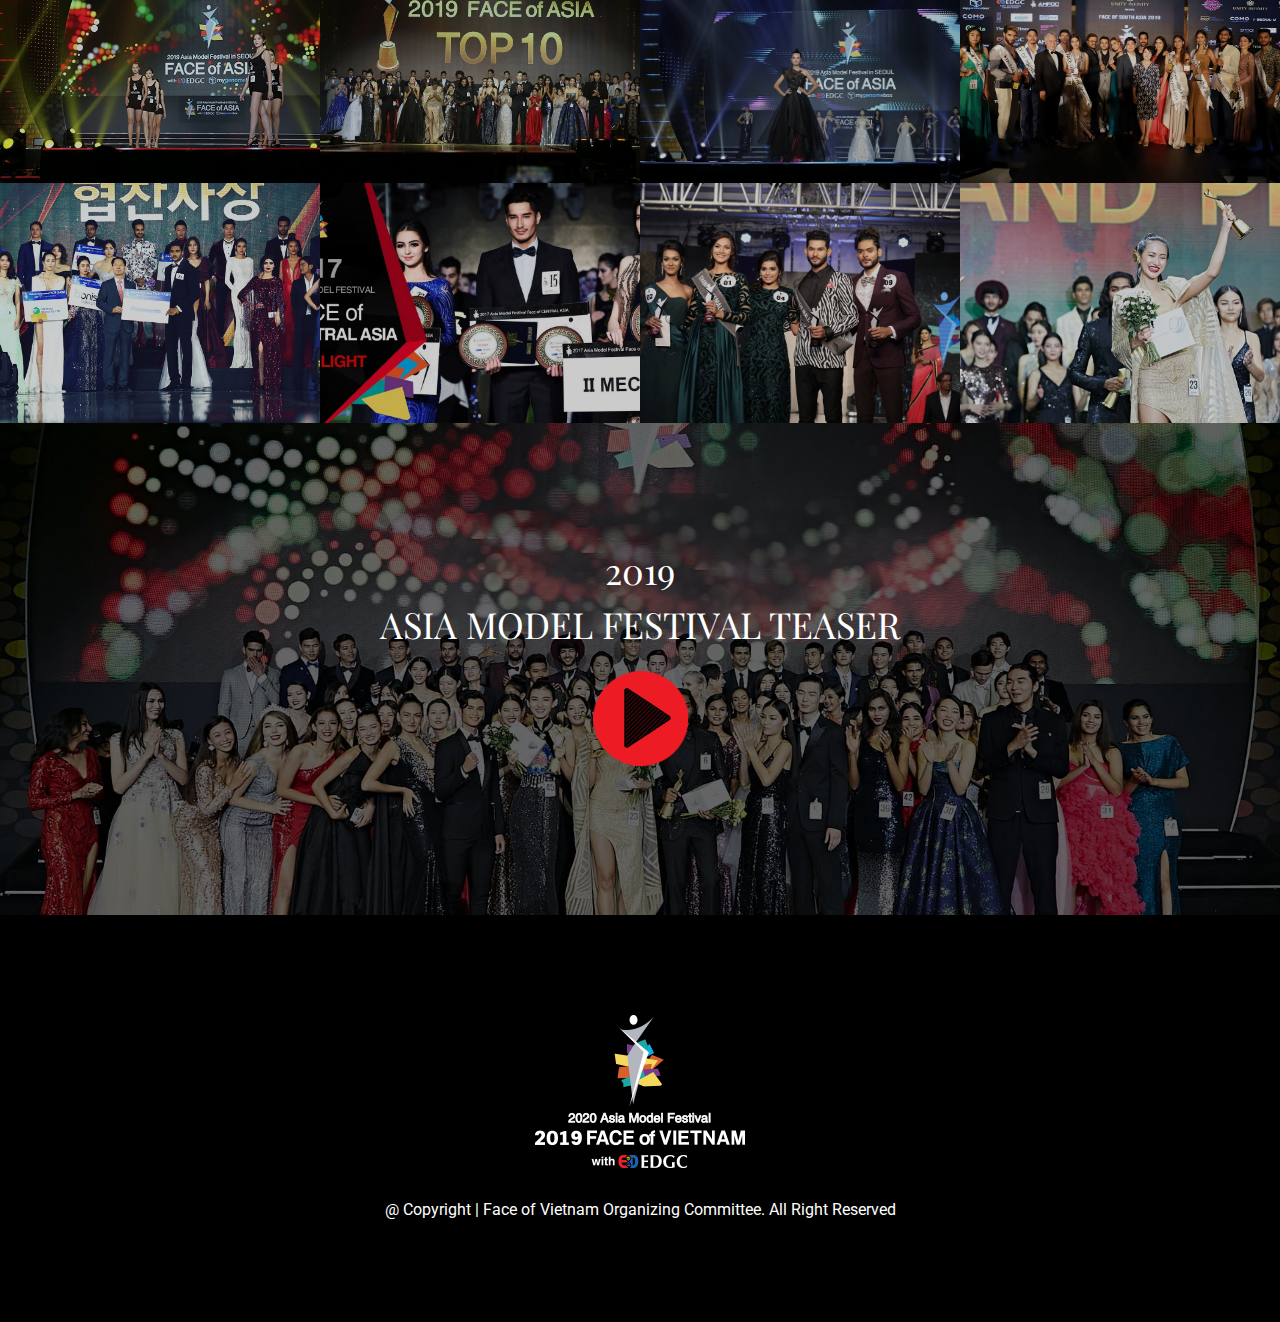
<file: dest/intro.html>
<!DOCTYPE html>
<html lang="vi">
    <head>
        <title>Title</title>
        <meta charset="utf-8" />
        <meta name="description" content="Description" />
        <meta name="viewport" content="width=device-width, initial-scale=1, maximum-scale=1, user-scalable=no" />
        <!-- vendor style-->
        <link rel="stylesheet" href="./vendor/font-awesome-4.7.0/css/font-awesome.min.css" />
        <link rel="stylesheet" href="./vendor/swiper/css/swiper.min.css" />
        <link rel="stylesheet" href="./vendor/fancybox/css/jquery.fancybox.min.css" />
        <!-- custom style-->
        <link rel="stylesheet" href="./css/style.css" />
    </head>
    <body>
        <div class="page-wrapper">
            <!-- header-->
            <header class="header">
                <div class="header__wrapper">
                    <div class="container">
                        <div class="header__inner"><a class="header__logo" href="./index.html"><img src="./images/logo.png" alt="" /></a>
                            <button class="header__btn btn btn-default js-navbar-open d-xl-none"><i class="fa fa-bars"></i></button>
                            <section class="navbar js-navbar">
                                <div class="navbar__backdrop js-navbar-close"></div>
                                <div class="navbar__wrapper">
                                    <div class="navbar__header"><a class="navbar__logo" href="./index.html"><img src="./images/logo.png" alt="" /></a>
                                        <button class="navbar__close js-navbar-close"></button>
                                    </div>
                                    <div class="navbar__body">
                                        <ul class="menu menu-root">
                                            <li class="menu-item"><a class="menu-link" href="./index.html">HOME</a>
                                            </li>
                                            <li class="menu-item"><a class="menu-link" href="./intro.html">2020 AMF</a>
                                            </li>
                                            <li class="menu-item"><a class="menu-link" href="./gallery.html">GALLERY</a>
                                            </li>
                                            <li class="menu-item"><a class="menu-link" href="./fov.html">2019 FOV</a>
                                            </li>
                                            <li class="menu-item"><a class="menu-link" href="./register.html">PARTICIPATION</a>
                                            </li>
                                            <li class="menu-item"><a class="menu-link js-menu-scroll" href="./index.html#partner" data-target="#partner">PARTNERS</a>
                                            </li>
                                        </ul>
                                        <div class="lang"><a class="lang__item" href="#!"><img src="./images/vn.svg" alt="" /></a><a class="lang__item" href="#!"><img src="./images/gb.svg" alt="" /></a></div>
                                    </div>
                                </div>
                            </section>
                        </div>
                    </div>
                </div>
            </header>
            <div class="page-content">
                <!-- main content-->
                <!-- banner-->
                <article class="banner-2"><img class="banner-2__bg" src="./images/banner-intro.jpg" alt="">
                    <div class="container">
                        <div class="text-center"><a class="banner-2__logo" href="./index.html"><img src="./images/logo-3.png" alt=""></a></div>
                        <h2 class="banner-2__title">Asia Model Festival</h2>
                    </div>
                </article>
                <!-- intro-->
                <section class="intro">
                    <div class="container">
                        <h2 class="intro__title-2">introduction of asia model festival</h2>
                        <div class="intro__desc">
                            <p>ASIA MODEL FESTIVAL is a representative model festival and culture contents platform organized by AMFOC (Asia Model Festival Organization Committee) and KMA (Korea Model Association) in Korea, supported by the Ministry of Culture, Sports and Tourism of Korea, Seoul Metropolitan Government, and International Cultural Exchange Agency of Korea. ASIA MODEL FESTIVAL is the largest festival in Asia that brings representatives from Asian countries and experts from the fashion and beauty industry to get together and communicate with each other. Since its opening in 2006, it is continuing its journey.</p>
                            <p>ASIA MODEL FESTIVAL, held on every June in Seoul, consists of 4 major programs. The programs are divided into each Asian country’s national contest - FACE OF EACH COUNTRY and 3 events in Korea - ASIA OPEN COLLECTION, FACE OF ASIA, ASIA MODEL AWARDS.</p>
                        </div>
                    </div>
                </section>
                <!-- gallery-->
                <section class="gallery">
                    <div class="gallery__col">
                        <div class="gallery__item"><img src="./images/gallery/gallery-1.jpg" alt="" /></div><a class="gallery__overlay" href="./images/gallery/gallery-1.jpg" data-fancybox="data-fancybox"><img src="./images/gallery/gallery-1.jpg" alt="" /></a>
                    </div>
                    <div class="gallery__col">
                        <div class="gallery__item"><img src="./images/gallery/gallery-2.jpg" alt="" /></div><a class="gallery__overlay" href="./images/gallery/gallery-2.jpg" data-fancybox="data-fancybox"><img src="./images/gallery/gallery-2.jpg" alt="" /></a>
                    </div>
                    <div class="gallery__col">
                        <div class="gallery__item"><img src="./images/gallery/gallery-3.jpg" alt="" /></div><a class="gallery__overlay" href="./images/gallery/gallery-3.jpg" data-fancybox="data-fancybox"><img src="./images/gallery/gallery-3.jpg" alt="" /></a>
                    </div>
                    <div class="gallery__col">
                        <div class="gallery__item"><img src="./images/gallery/gallery-4.jpg" alt="" /></div><a class="gallery__overlay" href="./images/gallery/gallery-4.jpg" data-fancybox="data-fancybox"><img src="./images/gallery/gallery-4.jpg" alt="" /></a>
                    </div>
                    <div class="gallery__col">
                        <div class="gallery__item"><img src="./images/gallery/gallery-5.jpg" alt="" /></div><a class="gallery__overlay" href="./images/gallery/gallery-5.jpg" data-fancybox="data-fancybox"><img src="./images/gallery/gallery-5.jpg" alt="" /></a>
                    </div>
                    <div class="gallery__col">
                        <div class="gallery__item"><img src="./images/gallery/gallery-6.jpg" alt="" /></div><a class="gallery__overlay" href="./images/gallery/gallery-6.jpg" data-fancybox="data-fancybox"><img src="./images/gallery/gallery-6.jpg" alt="" /></a>
                    </div>
                    <div class="gallery__col">
                        <div class="gallery__item"><img src="./images/gallery/gallery-7.jpg" alt="" /></div><a class="gallery__overlay" href="./images/gallery/gallery-7.jpg" data-fancybox="data-fancybox"><img src="./images/gallery/gallery-7.jpg" alt="" /></a>
                    </div>
                    <div class="gallery__col">
                        <div class="gallery__item"><img src="./images/gallery/gallery-8.jpg" alt="" /></div><a class="gallery__overlay" href="./images/gallery/gallery-8.jpg" data-fancybox="data-fancybox"><img src="./images/gallery/gallery-8.jpg" alt="" /></a>
                    </div>
                </section>
                <!-- video-->
                <section>
                    <div class="video video--long">
                        <div class="video__frame"><img src="./images/banner-intro.jpg" alt="" /></div><a class="video__overlay" href="https://www.youtube.com/watch?v=vjBCrrtOLzQ" data-fancybox="data-fancybox">
                            <div class="video__title">
                                <div>2019</div>
                                <div>Asia Model Festival Teaser</div>
                            </div>
                            <div class="text-center"><img class="video__icon" src="./images/icon-play.png" alt="" /></div>
                        </a>
                    </div>
                </section>
                <!-- intro-->
                <section class="intro">
                    <div class="container">
                        <h2 class="intro__title-2">asia open collection</h2>
                        <div class="intro__desc">
                            <p>‘ASIA OPEN COLLECTION’ is a program to show various performances prepared by fashion designers, hair designers, make-up designers of fashion & beauty industry. It will be held in the 1st day of ‘ASIA MODEL FESTIVAL’.</p>
                        </div>
                    </div>
                </section>
                <!-- gallery-->
                <section class="gallery">
                    <div class="gallery__col">
                        <div class="gallery__item"><img src="./images/gallery/gallery-1.jpg" alt="" /></div><a class="gallery__overlay" href="./images/gallery/gallery-1.jpg" data-fancybox="data-fancybox"><img src="./images/gallery/gallery-1.jpg" alt="" /></a>
                    </div>
                    <div class="gallery__col">
                        <div class="gallery__item"><img src="./images/gallery/gallery-2.jpg" alt="" /></div><a class="gallery__overlay" href="./images/gallery/gallery-2.jpg" data-fancybox="data-fancybox"><img src="./images/gallery/gallery-2.jpg" alt="" /></a>
                    </div>
                    <div class="gallery__col">
                        <div class="gallery__item"><img src="./images/gallery/gallery-3.jpg" alt="" /></div><a class="gallery__overlay" href="./images/gallery/gallery-3.jpg" data-fancybox="data-fancybox"><img src="./images/gallery/gallery-3.jpg" alt="" /></a>
                    </div>
                    <div class="gallery__col">
                        <div class="gallery__item"><img src="./images/gallery/gallery-4.jpg" alt="" /></div><a class="gallery__overlay" href="./images/gallery/gallery-4.jpg" data-fancybox="data-fancybox"><img src="./images/gallery/gallery-4.jpg" alt="" /></a>
                    </div>
                    <div class="gallery__col">
                        <div class="gallery__item"><img src="./images/gallery/gallery-5.jpg" alt="" /></div><a class="gallery__overlay" href="./images/gallery/gallery-5.jpg" data-fancybox="data-fancybox"><img src="./images/gallery/gallery-5.jpg" alt="" /></a>
                    </div>
                    <div class="gallery__col">
                        <div class="gallery__item"><img src="./images/gallery/gallery-6.jpg" alt="" /></div><a class="gallery__overlay" href="./images/gallery/gallery-6.jpg" data-fancybox="data-fancybox"><img src="./images/gallery/gallery-6.jpg" alt="" /></a>
                    </div>
                    <div class="gallery__col">
                        <div class="gallery__item"><img src="./images/gallery/gallery-7.jpg" alt="" /></div><a class="gallery__overlay" href="./images/gallery/gallery-7.jpg" data-fancybox="data-fancybox"><img src="./images/gallery/gallery-7.jpg" alt="" /></a>
                    </div>
                    <div class="gallery__col">
                        <div class="gallery__item"><img src="./images/gallery/gallery-8.jpg" alt="" /></div><a class="gallery__overlay" href="./images/gallery/gallery-8.jpg" data-fancybox="data-fancybox"><img src="./images/gallery/gallery-8.jpg" alt="" /></a>
                    </div>
                    <div class="gallery__col">
                        <div class="gallery__item"><img src="./images/gallery/gallery-9.jpg" alt="" /></div><a class="gallery__overlay" href="./images/gallery/gallery-9.jpg" data-fancybox="data-fancybox"><img src="./images/gallery/gallery-9.jpg" alt="" /></a>
                    </div>
                    <div class="gallery__col">
                        <div class="gallery__item"><img src="./images/gallery/gallery-10.jpg" alt="" /></div><a class="gallery__overlay" href="./images/gallery/gallery-10.jpg" data-fancybox="data-fancybox"><img src="./images/gallery/gallery-10.jpg" alt="" /></a>
                    </div>
                    <div class="gallery__col">
                        <div class="gallery__item"><img src="./images/gallery/gallery-11.jpg" alt="" /></div><a class="gallery__overlay" href="./images/gallery/gallery-11.jpg" data-fancybox="data-fancybox"><img src="./images/gallery/gallery-11.jpg" alt="" /></a>
                    </div>
                    <div class="gallery__col">
                        <div class="gallery__item"><img src="./images/gallery/gallery-12.jpg" alt="" /></div><a class="gallery__overlay" href="./images/gallery/gallery-12.jpg" data-fancybox="data-fancybox"><img src="./images/gallery/gallery-12.jpg" alt="" /></a>
                    </div>
                </section>
                <!-- intro-->
                <section class="intro">
                    <div class="container">
                        <h2 class="intro__title-2">face of asia</h2>
                        <div class="intro__desc">
                            <p>‘FACE OF ASIA’ is a contest program that selects the best models representing Asia from various Asian countries including Vietnam. It will be held in the 2nd day of ‘ASIA MODEL FESTIVAL’. ‘2019 FACE OF VIETNAM’ is high class of model contest in order to select Vietnam’s representative new models. The selected winners of ‘2019 FACE OF VIETNAM’ will be eligible to participate in ‘2020 ASIA MODEL FESTIVAL’ in Korea.</p>
                        </div>
                    </div>
                </section>
                <!-- gallery-->
                <section class="gallery">
                    <div class="gallery__col">
                        <div class="gallery__item"><img src="./images/gallery/gallery-1.jpg" alt="" /></div><a class="gallery__overlay" href="./images/gallery/gallery-1.jpg" data-fancybox="data-fancybox"><img src="./images/gallery/gallery-1.jpg" alt="" /></a>
                    </div>
                    <div class="gallery__col">
                        <div class="gallery__item"><img src="./images/gallery/gallery-2.jpg" alt="" /></div><a class="gallery__overlay" href="./images/gallery/gallery-2.jpg" data-fancybox="data-fancybox"><img src="./images/gallery/gallery-2.jpg" alt="" /></a>
                    </div>
                    <div class="gallery__col">
                        <div class="gallery__item"><img src="./images/gallery/gallery-3.jpg" alt="" /></div><a class="gallery__overlay" href="./images/gallery/gallery-3.jpg" data-fancybox="data-fancybox"><img src="./images/gallery/gallery-3.jpg" alt="" /></a>
                    </div>
                    <div class="gallery__col">
                        <div class="gallery__item"><img src="./images/gallery/gallery-4.jpg" alt="" /></div><a class="gallery__overlay" href="./images/gallery/gallery-4.jpg" data-fancybox="data-fancybox"><img src="./images/gallery/gallery-4.jpg" alt="" /></a>
                    </div>
                    <div class="gallery__col">
                        <div class="gallery__item"><img src="./images/gallery/gallery-5.jpg" alt="" /></div><a class="gallery__overlay" href="./images/gallery/gallery-5.jpg" data-fancybox="data-fancybox"><img src="./images/gallery/gallery-5.jpg" alt="" /></a>
                    </div>
                    <div class="gallery__col">
                        <div class="gallery__item"><img src="./images/gallery/gallery-6.jpg" alt="" /></div><a class="gallery__overlay" href="./images/gallery/gallery-6.jpg" data-fancybox="data-fancybox"><img src="./images/gallery/gallery-6.jpg" alt="" /></a>
                    </div>
                    <div class="gallery__col">
                        <div class="gallery__item"><img src="./images/gallery/gallery-7.jpg" alt="" /></div><a class="gallery__overlay" href="./images/gallery/gallery-7.jpg" data-fancybox="data-fancybox"><img src="./images/gallery/gallery-7.jpg" alt="" /></a>
                    </div>
                    <div class="gallery__col">
                        <div class="gallery__item"><img src="./images/gallery/gallery-8.jpg" alt="" /></div><a class="gallery__overlay" href="./images/gallery/gallery-8.jpg" data-fancybox="data-fancybox"><img src="./images/gallery/gallery-8.jpg" alt="" /></a>
                    </div>
                    <div class="gallery__col">
                        <div class="gallery__item"><img src="./images/gallery/gallery-9.jpg" alt="" /></div><a class="gallery__overlay" href="./images/gallery/gallery-9.jpg" data-fancybox="data-fancybox"><img src="./images/gallery/gallery-9.jpg" alt="" /></a>
                    </div>
                    <div class="gallery__col">
                        <div class="gallery__item"><img src="./images/gallery/gallery-10.jpg" alt="" /></div><a class="gallery__overlay" href="./images/gallery/gallery-10.jpg" data-fancybox="data-fancybox"><img src="./images/gallery/gallery-10.jpg" alt="" /></a>
                    </div>
                    <div class="gallery__col">
                        <div class="gallery__item"><img src="./images/gallery/gallery-11.jpg" alt="" /></div><a class="gallery__overlay" href="./images/gallery/gallery-11.jpg" data-fancybox="data-fancybox"><img src="./images/gallery/gallery-11.jpg" alt="" /></a>
                    </div>
                    <div class="gallery__col">
                        <div class="gallery__item"><img src="./images/gallery/gallery-12.jpg" alt="" /></div><a class="gallery__overlay" href="./images/gallery/gallery-12.jpg" data-fancybox="data-fancybox"><img src="./images/gallery/gallery-12.jpg" alt="" /></a>
                    </div>
                </section>
                <!-- video-->
                <section>
                    <div class="row no-gutters">
                        <div class="col-md-6">
                            <div class="video">
                                <div class="video__frame"><img src="./images/video-img.jpg" alt="" /></div><a class="video__overlay" href="https://www.youtube.com/watch?v=vjBCrrtOLzQ" data-fancybox="data-fancybox">
                                    <div class="video__title">
                                        <div>2019</div>
                                        <div>Asia Model Festival Teaser</div>
                                    </div>
                                    <div class="text-center"><img class="video__icon" src="./images/icon-play.png" alt="" /></div>
                                </a>
                            </div>
                        </div>
                        <div class="col-md-6">
                            <div class="video">
                                <div class="video__frame"><img src="./images/video-img.jpg" alt="" /></div><a class="video__overlay" href="https://www.youtube.com/watch?v=vjBCrrtOLzQ" data-fancybox="data-fancybox">
                                    <div class="video__title">
                                        <div>2019</div>
                                        <div>Asia Model Festival Teaser</div>
                                    </div>
                                    <div class="text-center"><img class="video__icon" src="./images/icon-play.png" alt="" /></div>
                                </a>
                            </div>
                        </div>
                        <div class="col-md-6">
                            <div class="video">
                                <div class="video__frame"><img src="./images/video-img.jpg" alt="" /></div><a class="video__overlay" href="https://www.youtube.com/watch?v=vjBCrrtOLzQ" data-fancybox="data-fancybox">
                                    <div class="video__title">
                                        <div>2019</div>
                                        <div>Asia Model Festival Teaser</div>
                                    </div>
                                    <div class="text-center"><img class="video__icon" src="./images/icon-play.png" alt="" /></div>
                                </a>
                            </div>
                        </div>
                        <div class="col-md-6">
                            <div class="video">
                                <div class="video__frame"><img src="./images/video-img.jpg" alt="" /></div><a class="video__overlay" href="https://www.youtube.com/watch?v=vjBCrrtOLzQ" data-fancybox="data-fancybox">
                                    <div class="video__title">
                                        <div>2019</div>
                                        <div>Asia Model Festival Teaser</div>
                                    </div>
                                    <div class="text-center"><img class="video__icon" src="./images/icon-play.png" alt="" /></div>
                                </a>
                            </div>
                        </div>
                    </div>
                </section>
                <!-- intro-->
                <section class="intro">
                    <div class="container">
                        <h2 class="intro__title-2">ASIA MODEL AWARDS</h2>
                        <div class="intro__desc">
                            <p>‘ASIA MODEL AWARDS’ is an awarding program that award models, designers, celebrities and many other people who have contributed to development of fashion & beauty industry of Asia. It will be held in the 3rd day of ‘ASIA MODEL FESTIVAL’</p>
                        </div>
                    </div>
                </section>
                <!-- gallery-->
                <section class="gallery">
                    <div class="gallery__col">
                        <div class="gallery__item"><img src="./images/gallery/gallery-1.jpg" alt="" /></div><a class="gallery__overlay" href="./images/gallery/gallery-1.jpg" data-fancybox="data-fancybox"><img src="./images/gallery/gallery-1.jpg" alt="" /></a>
                    </div>
                    <div class="gallery__col">
                        <div class="gallery__item"><img src="./images/gallery/gallery-2.jpg" alt="" /></div><a class="gallery__overlay" href="./images/gallery/gallery-2.jpg" data-fancybox="data-fancybox"><img src="./images/gallery/gallery-2.jpg" alt="" /></a>
                    </div>
                    <div class="gallery__col">
                        <div class="gallery__item"><img src="./images/gallery/gallery-3.jpg" alt="" /></div><a class="gallery__overlay" href="./images/gallery/gallery-3.jpg" data-fancybox="data-fancybox"><img src="./images/gallery/gallery-3.jpg" alt="" /></a>
                    </div>
                    <div class="gallery__col">
                        <div class="gallery__item"><img src="./images/gallery/gallery-4.jpg" alt="" /></div><a class="gallery__overlay" href="./images/gallery/gallery-4.jpg" data-fancybox="data-fancybox"><img src="./images/gallery/gallery-4.jpg" alt="" /></a>
                    </div>
                    <div class="gallery__col">
                        <div class="gallery__item"><img src="./images/gallery/gallery-5.jpg" alt="" /></div><a class="gallery__overlay" href="./images/gallery/gallery-5.jpg" data-fancybox="data-fancybox"><img src="./images/gallery/gallery-5.jpg" alt="" /></a>
                    </div>
                    <div class="gallery__col">
                        <div class="gallery__item"><img src="./images/gallery/gallery-6.jpg" alt="" /></div><a class="gallery__overlay" href="./images/gallery/gallery-6.jpg" data-fancybox="data-fancybox"><img src="./images/gallery/gallery-6.jpg" alt="" /></a>
                    </div>
                    <div class="gallery__col">
                        <div class="gallery__item"><img src="./images/gallery/gallery-7.jpg" alt="" /></div><a class="gallery__overlay" href="./images/gallery/gallery-7.jpg" data-fancybox="data-fancybox"><img src="./images/gallery/gallery-7.jpg" alt="" /></a>
                    </div>
                    <div class="gallery__col">
                        <div class="gallery__item"><img src="./images/gallery/gallery-8.jpg" alt="" /></div><a class="gallery__overlay" href="./images/gallery/gallery-8.jpg" data-fancybox="data-fancybox"><img src="./images/gallery/gallery-8.jpg" alt="" /></a>
                    </div>
                    <div class="gallery__col">
                        <div class="gallery__item"><img src="./images/gallery/gallery-9.jpg" alt="" /></div><a class="gallery__overlay" href="./images/gallery/gallery-9.jpg" data-fancybox="data-fancybox"><img src="./images/gallery/gallery-9.jpg" alt="" /></a>
                    </div>
                    <div class="gallery__col">
                        <div class="gallery__item"><img src="./images/gallery/gallery-10.jpg" alt="" /></div><a class="gallery__overlay" href="./images/gallery/gallery-10.jpg" data-fancybox="data-fancybox"><img src="./images/gallery/gallery-10.jpg" alt="" /></a>
                    </div>
                    <div class="gallery__col">
                        <div class="gallery__item"><img src="./images/gallery/gallery-11.jpg" alt="" /></div><a class="gallery__overlay" href="./images/gallery/gallery-11.jpg" data-fancybox="data-fancybox"><img src="./images/gallery/gallery-11.jpg" alt="" /></a>
                    </div>
                    <div class="gallery__col">
                        <div class="gallery__item"><img src="./images/gallery/gallery-12.jpg" alt="" /></div><a class="gallery__overlay" href="./images/gallery/gallery-12.jpg" data-fancybox="data-fancybox"><img src="./images/gallery/gallery-12.jpg" alt="" /></a>
                    </div>
                </section>
                <!-- video-->
                <section>
                    <div class="row no-gutters">
                        <div class="col-md-6">
                            <div class="video">
                                <div class="video__frame"><img src="./images/video-img.jpg" alt="" /></div><a class="video__overlay" href="https://www.youtube.com/watch?v=vjBCrrtOLzQ" data-fancybox="data-fancybox">
                                    <div class="video__title">
                                        <div>2019</div>
                                        <div>Asia Model Festival Teaser</div>
                                    </div>
                                    <div class="text-center"><img class="video__icon" src="./images/icon-play.png" alt="" /></div>
                                </a>
                            </div>
                        </div>
                        <div class="col-md-6">
                            <div class="video">
                                <div class="video__frame"><img src="./images/video-img.jpg" alt="" /></div><a class="video__overlay" href="https://www.youtube.com/watch?v=vjBCrrtOLzQ" data-fancybox="data-fancybox">
                                    <div class="video__title">
                                        <div>2019</div>
                                        <div>Asia Model Festival Teaser</div>
                                    </div>
                                    <div class="text-center"><img class="video__icon" src="./images/icon-play.png" alt="" /></div>
                                </a>
                            </div>
                        </div>
                    </div>
                </section>
                <!-- intro-->
                <section class="intro">
                    <div class="container">
                        <h2 class="intro__title-2">MODEL CAMP</h2>
                        <div class="intro__desc">
                            <p>During the Model Camp, participants will take individual profile shots, sponsor PPL shots, training of runway, stage manner, and rehearsal for main event. Participation on Model Camp will be very helpful for participants who have less experience and proficiency before standing on the stage.</p>
                        </div>
                    </div>
                </section>
                <!-- gallery-->
                <section class="gallery">
                    <div class="gallery__col">
                        <div class="gallery__item"><img src="./images/gallery/gallery-1.jpg" alt="" /></div><a class="gallery__overlay" href="./images/gallery/gallery-1.jpg" data-fancybox="data-fancybox"><img src="./images/gallery/gallery-1.jpg" alt="" /></a>
                    </div>
                    <div class="gallery__col">
                        <div class="gallery__item"><img src="./images/gallery/gallery-2.jpg" alt="" /></div><a class="gallery__overlay" href="./images/gallery/gallery-2.jpg" data-fancybox="data-fancybox"><img src="./images/gallery/gallery-2.jpg" alt="" /></a>
                    </div>
                    <div class="gallery__col">
                        <div class="gallery__item"><img src="./images/gallery/gallery-3.jpg" alt="" /></div><a class="gallery__overlay" href="./images/gallery/gallery-3.jpg" data-fancybox="data-fancybox"><img src="./images/gallery/gallery-3.jpg" alt="" /></a>
                    </div>
                    <div class="gallery__col">
                        <div class="gallery__item"><img src="./images/gallery/gallery-4.jpg" alt="" /></div><a class="gallery__overlay" href="./images/gallery/gallery-4.jpg" data-fancybox="data-fancybox"><img src="./images/gallery/gallery-4.jpg" alt="" /></a>
                    </div>
                    <div class="gallery__col">
                        <div class="gallery__item"><img src="./images/gallery/gallery-5.jpg" alt="" /></div><a class="gallery__overlay" href="./images/gallery/gallery-5.jpg" data-fancybox="data-fancybox"><img src="./images/gallery/gallery-5.jpg" alt="" /></a>
                    </div>
                    <div class="gallery__col">
                        <div class="gallery__item"><img src="./images/gallery/gallery-6.jpg" alt="" /></div><a class="gallery__overlay" href="./images/gallery/gallery-6.jpg" data-fancybox="data-fancybox"><img src="./images/gallery/gallery-6.jpg" alt="" /></a>
                    </div>
                    <div class="gallery__col">
                        <div class="gallery__item"><img src="./images/gallery/gallery-7.jpg" alt="" /></div><a class="gallery__overlay" href="./images/gallery/gallery-7.jpg" data-fancybox="data-fancybox"><img src="./images/gallery/gallery-7.jpg" alt="" /></a>
                    </div>
                    <div class="gallery__col">
                        <div class="gallery__item"><img src="./images/gallery/gallery-8.jpg" alt="" /></div><a class="gallery__overlay" href="./images/gallery/gallery-8.jpg" data-fancybox="data-fancybox"><img src="./images/gallery/gallery-8.jpg" alt="" /></a>
                    </div>
                </section>
                <!-- video-->
                <section>
                    <div class="video video--long">
                        <div class="video__frame"><img src="./images/banner-intro.jpg" alt="" /></div><a class="video__overlay" href="https://www.youtube.com/watch?v=vjBCrrtOLzQ" data-fancybox="data-fancybox">
                            <div class="video__title">
                                <div>2019</div>
                                <div>Asia Model Festival Teaser</div>
                            </div>
                            <div class="text-center"><img class="video__icon" src="./images/icon-play.png" alt="" /></div>
                        </a>
                    </div>
                </section>
            </div>
            <!-- footer-->
            <footer class="footer">
                <div class="container">
                    <div class="d-flex justify-content-center mb-30"><a class="footer__logo" href="./index.html"><img src="./images/logo-2.png" alt="" /></a></div>
                    <div class="footer__copyright">@ Copyright | Face of Vietnam Organizing Committee. All Right Reserved</div>
                </div>
            </footer>
            <!-- javascript library-->
            <!-- vendor script-->
            <script src="./vendor/jquery/jquery-3.3.1.min.js"></script>
            <script src="./vendor/popper/popper.min.js"></script>
            <script src="./vendor/bootstrap/js/bootstrap.min.js"></script>
            <script src="./vendor/swiper/js/swiper.min.js"></script>
            <script src="./vendor/fancybox/js/jquery.fancybox.min.js"></script>
            <!-- custom script-->
            <script src="./js/globals.js"></script>
        </div>
    </body>
</html>
</file>
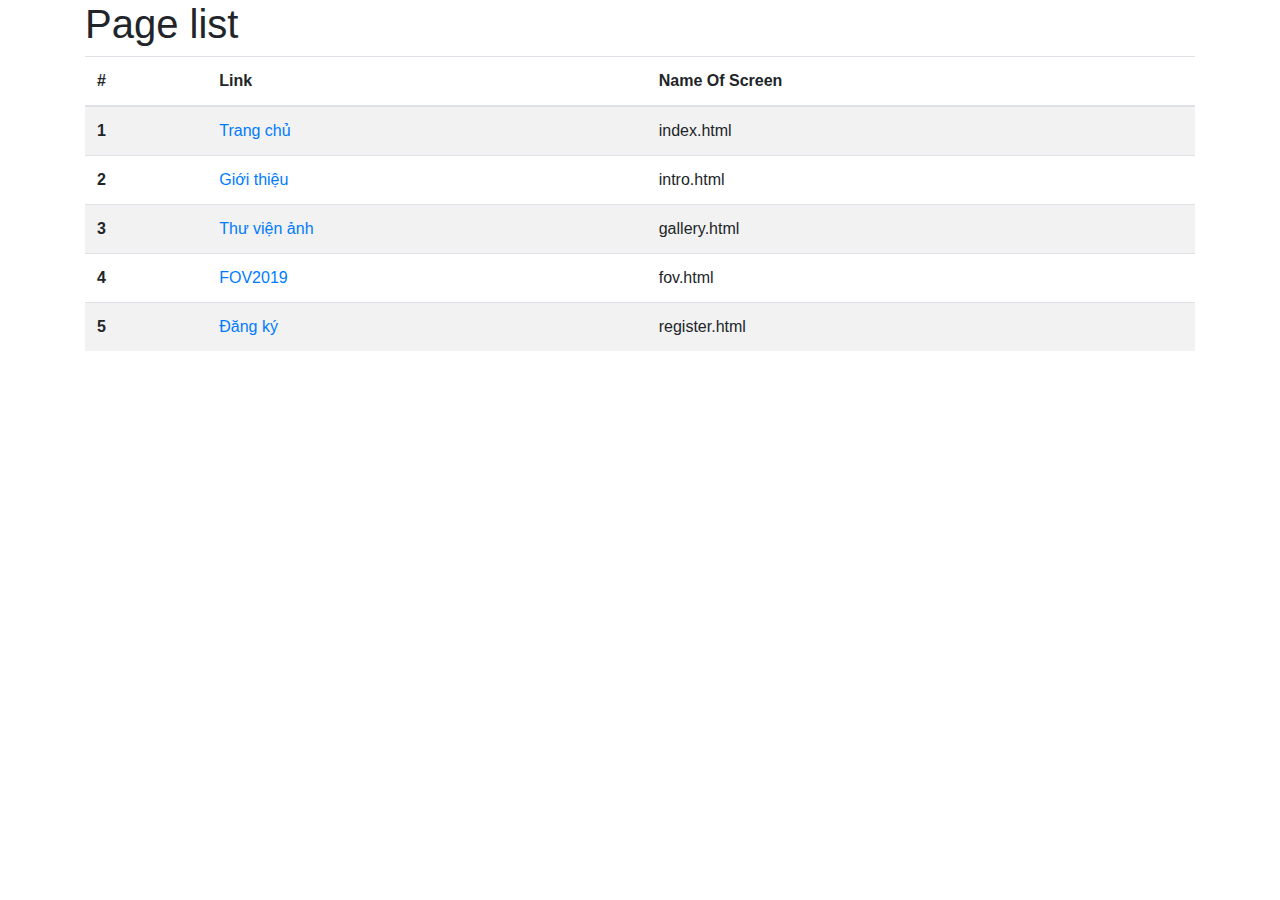
<file: dest/links.html>
<!DOCTYPE html>
<html lang="en">
    <head>
        <meta charset="UTF-8" />
        <meta name="viewport" content="width=device-width, initial-scale=1.0" />
        <meta http-equiv="X-UA-Compatible" content="ie=edge" />
        <title>Pages list</title>
        <link rel="stylesheet" href="https://stackpath.bootstrapcdn.com/bootstrap/4.3.1/css/bootstrap.min.css" />
    </head>
    <body>
        <div class="container">
            <h1 class="page-list__title">Page list</h1>
            <table class="table table-striped">
                <thead>
                    <tr>
                        <th>#</th>
                        <th>Link</th>
                        <th>Name Of Screen</th>
                    </tr>
                </thead>
                <tr>
                    <th>1</th>
                    <td><a class="page-list__link" href="index.html">Trang chủ</a>
                    </td>
                    <td><span class="page-list__file-name">index.html</span>
                    </td>
                </tr>
                <tr>
                    <th>2</th>
                    <td><a class="page-list__link" href="intro.html">Giới thiệu</a>
                    </td>
                    <td><span class="page-list__file-name">intro.html</span>
                    </td>
                </tr>
                <tr>
                    <th>3</th>
                    <td><a class="page-list__link" href="gallery.html">Thư viện ảnh</a>
                    </td>
                    <td><span class="page-list__file-name">gallery.html</span>
                    </td>
                </tr>
                <tr>
                    <th>4</th>
                    <td><a class="page-list__link" href="fov.html">FOV2019</a>
                    </td>
                    <td><span class="page-list__file-name">fov.html</span>
                    </td>
                </tr>
                <tr>
                    <th>5</th>
                    <td><a class="page-list__link" href="register.html">Đăng ký</a>
                    </td>
                    <td><span class="page-list__file-name">register.html</span>
                    </td>
                </tr>
            </table>
        </div>
    </body>
</html>
</file>
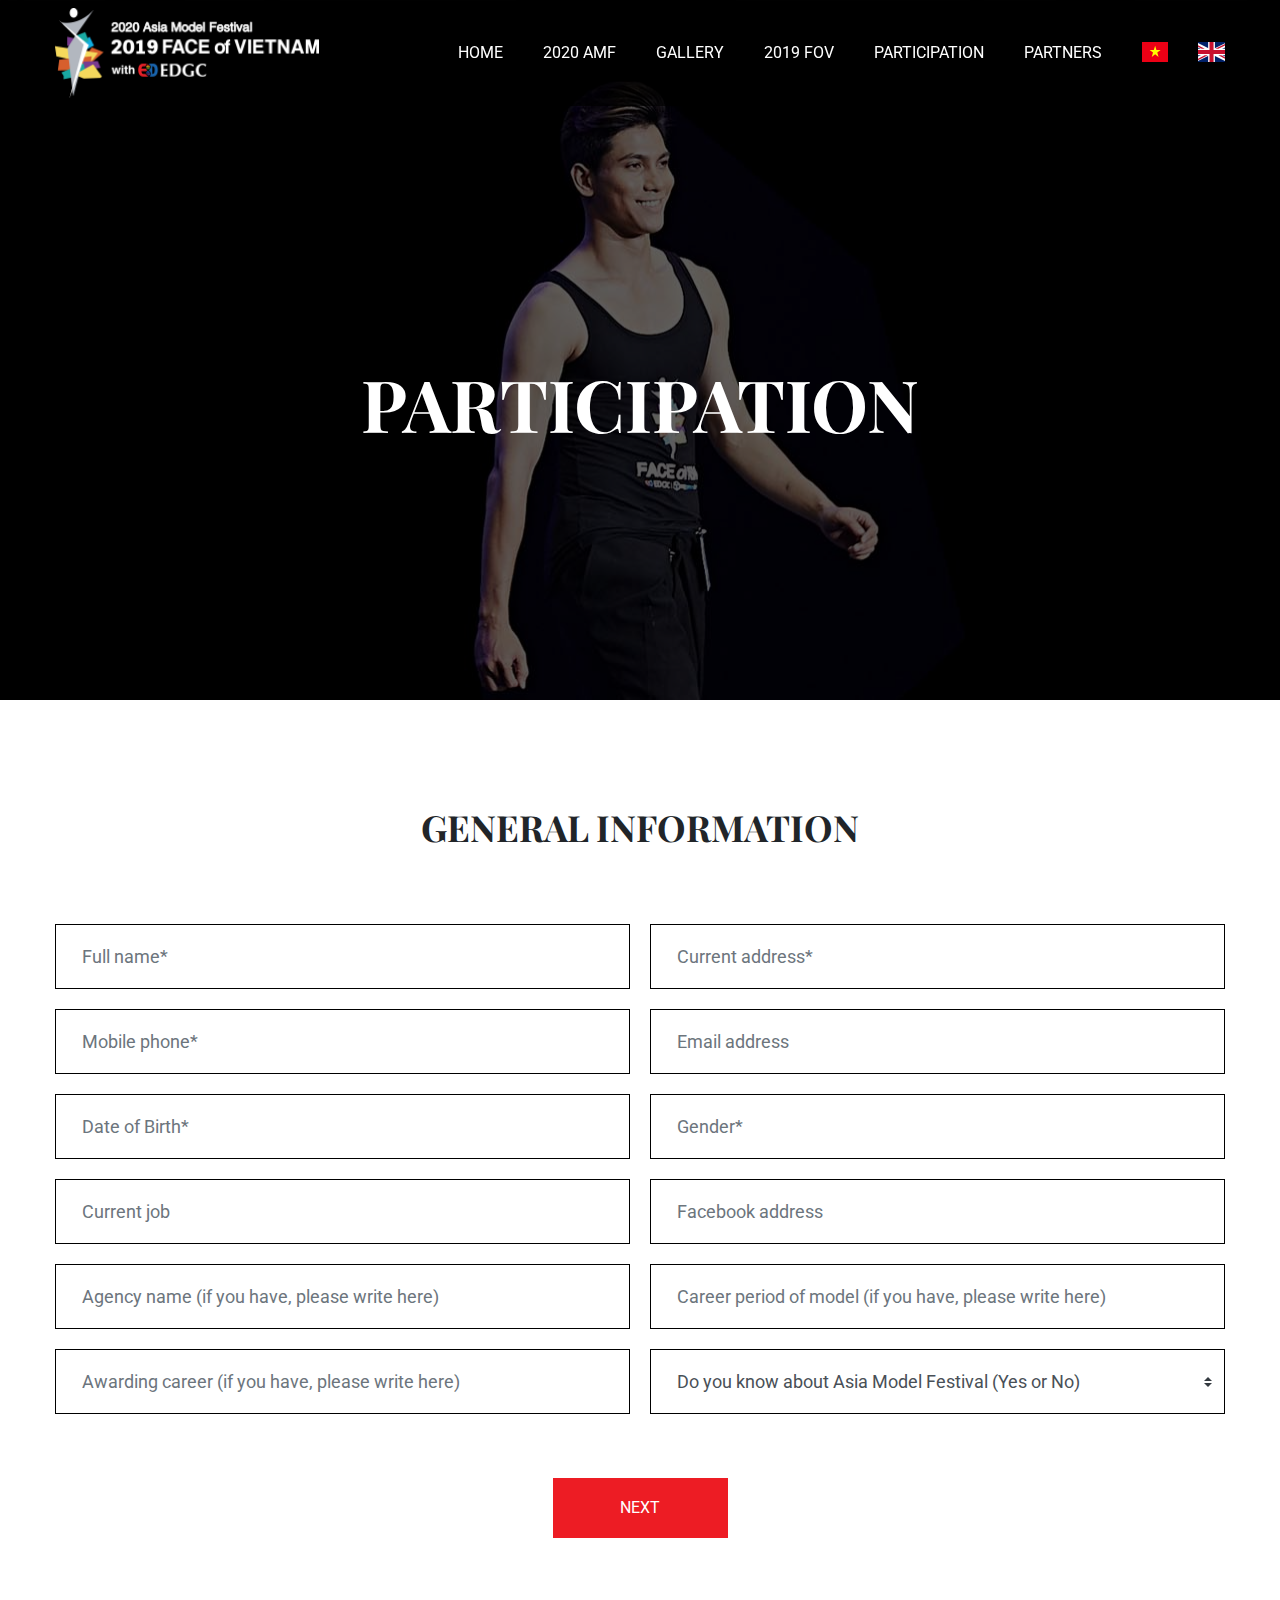
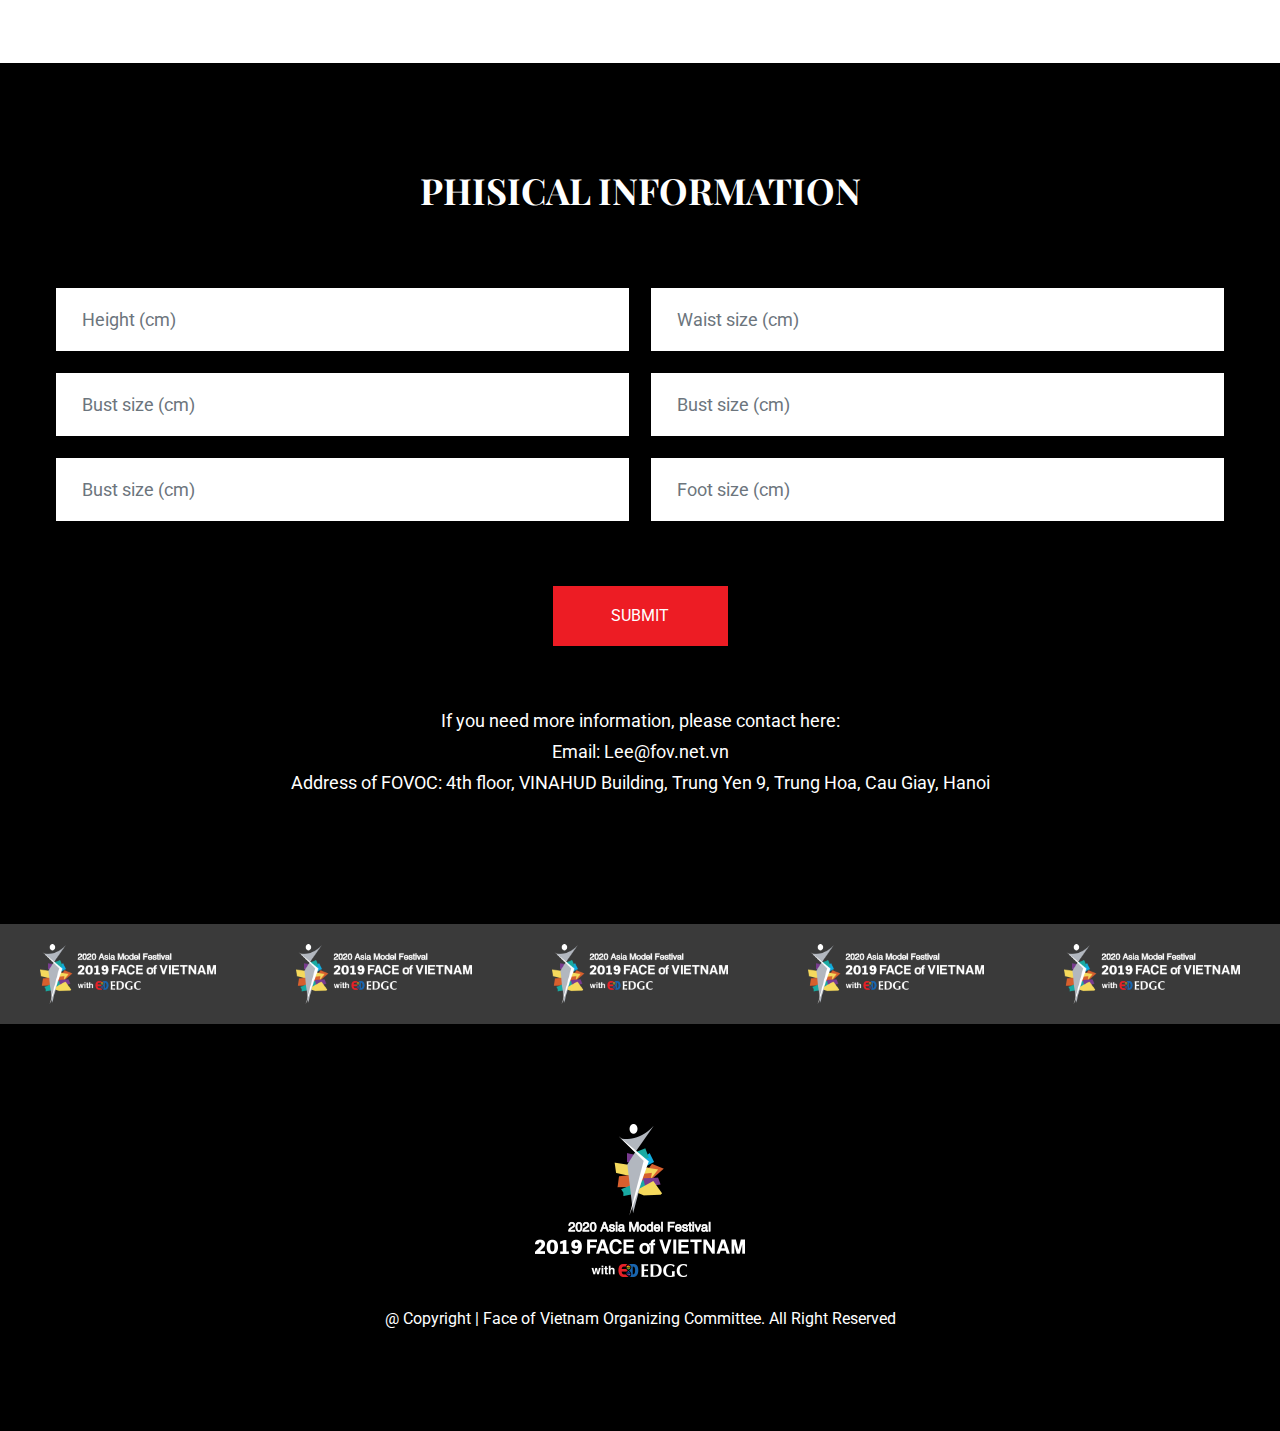
<file: dest/register.html>
<!DOCTYPE html>
<html lang="vi">
    <head>
        <title>Title</title>
        <meta charset="utf-8" />
        <meta name="description" content="Description" />
        <meta name="viewport" content="width=device-width, initial-scale=1, maximum-scale=1, user-scalable=no" />
        <!-- vendor style-->
        <link rel="stylesheet" href="./vendor/font-awesome-4.7.0/css/font-awesome.min.css" />
        <link rel="stylesheet" href="./vendor/swiper/css/swiper.min.css" />
        <link rel="stylesheet" href="./vendor/fancybox/css/jquery.fancybox.min.css" />
        <!-- custom style-->
        <link rel="stylesheet" href="./css/style.css" />
    </head>
    <body>
        <div class="page-wrapper">
            <!-- header-->
            <header class="header">
                <div class="header__wrapper">
                    <div class="container">
                        <div class="header__inner"><a class="header__logo" href="./index.html"><img src="./images/logo.png" alt="" /></a>
                            <button class="header__btn btn btn-default js-navbar-open d-xl-none"><i class="fa fa-bars"></i></button>
                            <section class="navbar js-navbar">
                                <div class="navbar__backdrop js-navbar-close"></div>
                                <div class="navbar__wrapper">
                                    <div class="navbar__header"><a class="navbar__logo" href="./index.html"><img src="./images/logo.png" alt="" /></a>
                                        <button class="navbar__close js-navbar-close"></button>
                                    </div>
                                    <div class="navbar__body">
                                        <ul class="menu menu-root">
                                            <li class="menu-item"><a class="menu-link" href="./index.html">HOME</a>
                                            </li>
                                            <li class="menu-item"><a class="menu-link" href="./intro.html">2020 AMF</a>
                                            </li>
                                            <li class="menu-item"><a class="menu-link" href="./gallery.html">GALLERY</a>
                                            </li>
                                            <li class="menu-item"><a class="menu-link" href="./fov.html">2019 FOV</a>
                                            </li>
                                            <li class="menu-item"><a class="menu-link" href="./register.html">PARTICIPATION</a>
                                            </li>
                                            <li class="menu-item"><a class="menu-link js-menu-scroll" href="./index.html#partner" data-target="#partner">PARTNERS</a>
                                            </li>
                                        </ul>
                                        <div class="lang"><a class="lang__item" href="#!"><img src="./images/vn.svg" alt="" /></a><a class="lang__item" href="#!"><img src="./images/gb.svg" alt="" /></a></div>
                                    </div>
                                </div>
                            </section>
                        </div>
                    </div>
                </div>
            </header>
            <div class="page-content">
                <!-- main content-->
                <!-- banner-->
                <article class="banner-2"><img class="banner-2__bg" src="./images/banner-register.jpg" alt="" />
                    <div class="container">
                        <h2 class="banner-2__title">PARTICIPATION</h2>
                    </div>
                </article>
                <!-- General information-->
                <form>
                    <section class="register">
                        <div class="container">
                            <h2 class="register__title">General information</h2>
                            <div class="row gutter-20">
                                <div class="col-md-6">
                                    <div class="form-group mb-20">
                                        <input class="form-control" type="text" placeholder="Full name*">
                                    </div>
                                </div>
                                <div class="col-md-6">
                                    <div class="form-group mb-20">
                                        <input class="form-control" type="text" placeholder="Current address*">
                                    </div>
                                </div>
                                <div class="col-md-6">
                                    <div class="form-group mb-20">
                                        <input class="form-control" type="text" placeholder="Mobile phone*">
                                    </div>
                                </div>
                                <div class="col-md-6">
                                    <div class="form-group mb-20">
                                        <input class="form-control" type="email" placeholder="Email address">
                                    </div>
                                </div>
                                <div class="col-md-6">
                                    <div class="form-group mb-20">
                                        <input class="form-control" type="text" placeholder="Date of Birth*">
                                    </div>
                                </div>
                                <div class="col-md-6">
                                    <div class="form-group mb-20">
                                        <input class="form-control" type="text" placeholder="Gender*">
                                    </div>
                                </div>
                                <div class="col-md-6">
                                    <div class="form-group mb-20">
                                        <input class="form-control" type="text" placeholder="Current job">
                                    </div>
                                </div>
                                <div class="col-md-6">
                                    <div class="form-group mb-20">
                                        <input class="form-control" type="text" placeholder="Facebook address">
                                    </div>
                                </div>
                                <div class="col-md-6">
                                    <div class="form-group mb-20">
                                        <input class="form-control" type="text" placeholder="Agency name (if you have, please write here)">
                                    </div>
                                </div>
                                <div class="col-md-6">
                                    <div class="form-group mb-20">
                                        <input class="form-control" type="text" placeholder="Career period of model (if you have, please write here)">
                                    </div>
                                </div>
                                <div class="col-md-6">
                                    <div class="form-group mb-20">
                                        <input class="form-control" type="text" placeholder="Awarding career (if you have, please write here)">
                                    </div>
                                </div>
                                <div class="col-md-6">
                                    <div class="form-group mb-20">
                                        <select class="custom-select">
                                            <option>Do you know about Asia Model Festival (Yes or No)</option>
                                            <option>YES</option>
                                            <option>NO</option>
                                        </select>
                                    </div>
                                </div>
                            </div>
                            <div class="text-center pt-4 mt-lg-20">
                                <button class="button js-scroll-to-next-form" type="button">NEXT</button>
                            </div>
                        </div>
                    </section>
                    <!-- Phisical information-->
                    <section class="register register--dark js-next-form">
                        <div class="container">
                            <h2 class="register__title">Phisical information</h2>
                            <div class="row gutter-20">
                                <div class="col-md-6">
                                    <div class="form-group mb-20">
                                        <input class="form-control js-next-form-first-input" type="text" placeholder="Height (cm)">
                                    </div>
                                </div>
                                <div class="col-md-6">
                                    <div class="form-group mb-20">
                                        <input class="form-control" type="text" placeholder="Waist size (cm)">
                                    </div>
                                </div>
                                <div class="col-md-6">
                                    <div class="form-group mb-20">
                                        <input class="form-control" type="text" placeholder="Bust size (cm)">
                                    </div>
                                </div>
                                <div class="col-md-6">
                                    <div class="form-group mb-20">
                                        <input class="form-control" type="text" placeholder="Bust size (cm)">
                                    </div>
                                </div>
                                <div class="col-md-6">
                                    <div class="form-group mb-20">
                                        <input class="form-control" type="text" placeholder="Bust size (cm)">
                                    </div>
                                </div>
                                <div class="col-md-6">
                                    <div class="form-group mb-20">
                                        <input class="form-control" type="text" placeholder="Foot size (cm)">
                                    </div>
                                </div>
                            </div>
                            <div class="text-center pt-4 mt-lg-20">
                                <button class="button" type="button">SUBMIT</button>
                            </div>
                            <div class="register__desc mt-30 mt-lg-60">
                                <p>If you need more information, please contact here:<br>Email: Lee@fov.net.vn<br>Address of FOVOC: 4th floor, VINAHUD Building, Trung Yen 9, Trung Hoa, Cau Giay, Hanoi</p>
                            </div>
                        </div>
                    </section>
                </form>
                <!-- logo slider-->
                <section>
                    <div class="logo-slider">
                        <div class="swiper-container">
                            <div class="swiper-wrapper">
                                <div class="swiper-slide"><a class="logo-slider__item" href="#!"><img src="./images/logo.png" alt="" /></a>
                                </div>
                                <div class="swiper-slide"><a class="logo-slider__item" href="#!"><img src="./images/logo.png" alt="" /></a>
                                </div>
                                <div class="swiper-slide"><a class="logo-slider__item" href="#!"><img src="./images/logo.png" alt="" /></a>
                                </div>
                                <div class="swiper-slide"><a class="logo-slider__item" href="#!"><img src="./images/logo.png" alt="" /></a>
                                </div>
                                <div class="swiper-slide"><a class="logo-slider__item" href="#!"><img src="./images/logo.png" alt="" /></a>
                                </div>
                            </div>
                        </div>
                    </div>
                </section>
            </div>
            <!-- footer-->
            <footer class="footer">
                <div class="container">
                    <div class="d-flex justify-content-center mb-30"><a class="footer__logo" href="./index.html"><img src="./images/logo-2.png" alt="" /></a></div>
                    <div class="footer__copyright">@ Copyright | Face of Vietnam Organizing Committee. All Right Reserved</div>
                </div>
            </footer>
            <!-- javascript library-->
            <!-- vendor script-->
            <script src="./vendor/jquery/jquery-3.3.1.min.js"></script>
            <script src="./vendor/popper/popper.min.js"></script>
            <script src="./vendor/bootstrap/js/bootstrap.min.js"></script>
            <script src="./vendor/swiper/js/swiper.min.js"></script>
            <script src="./vendor/fancybox/js/jquery.fancybox.min.js"></script>
            <!-- custom script-->
            <script src="./js/globals.js"></script>
        </div>
    </body>
</html>
</file>
